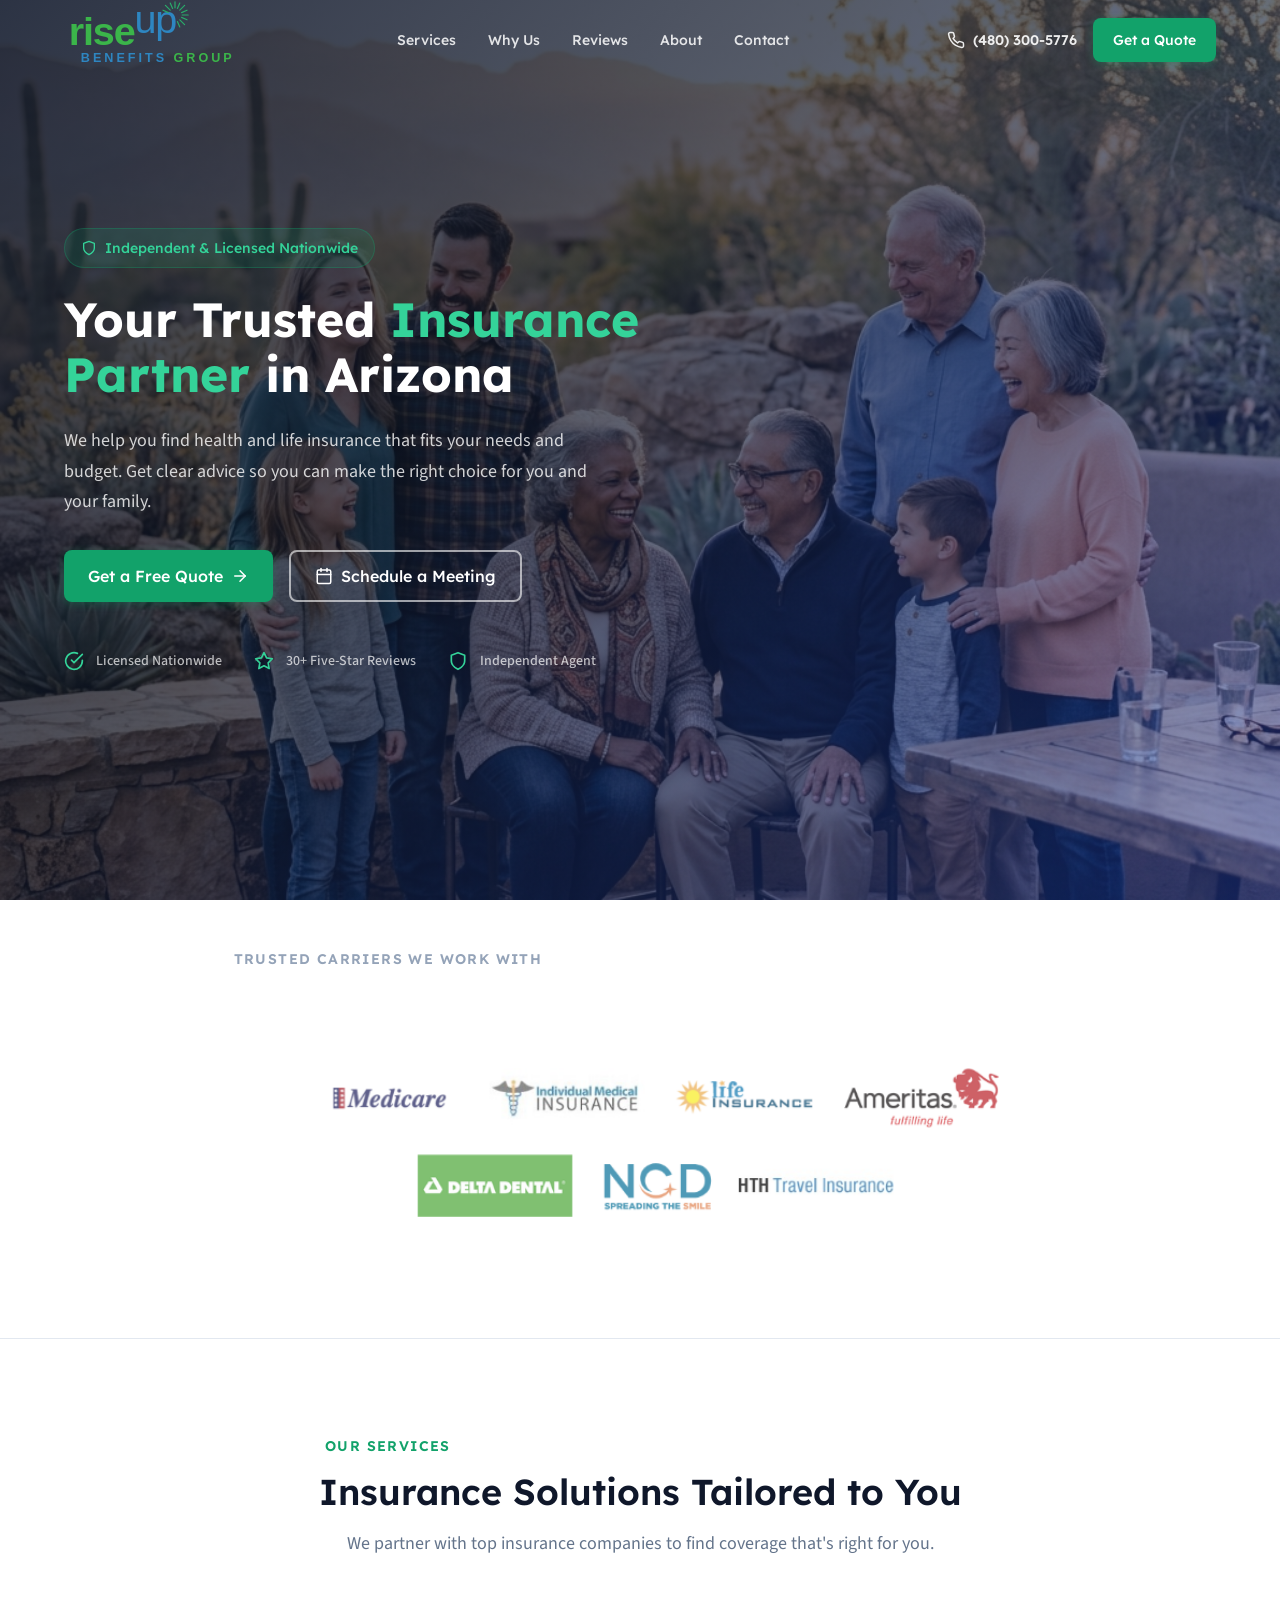
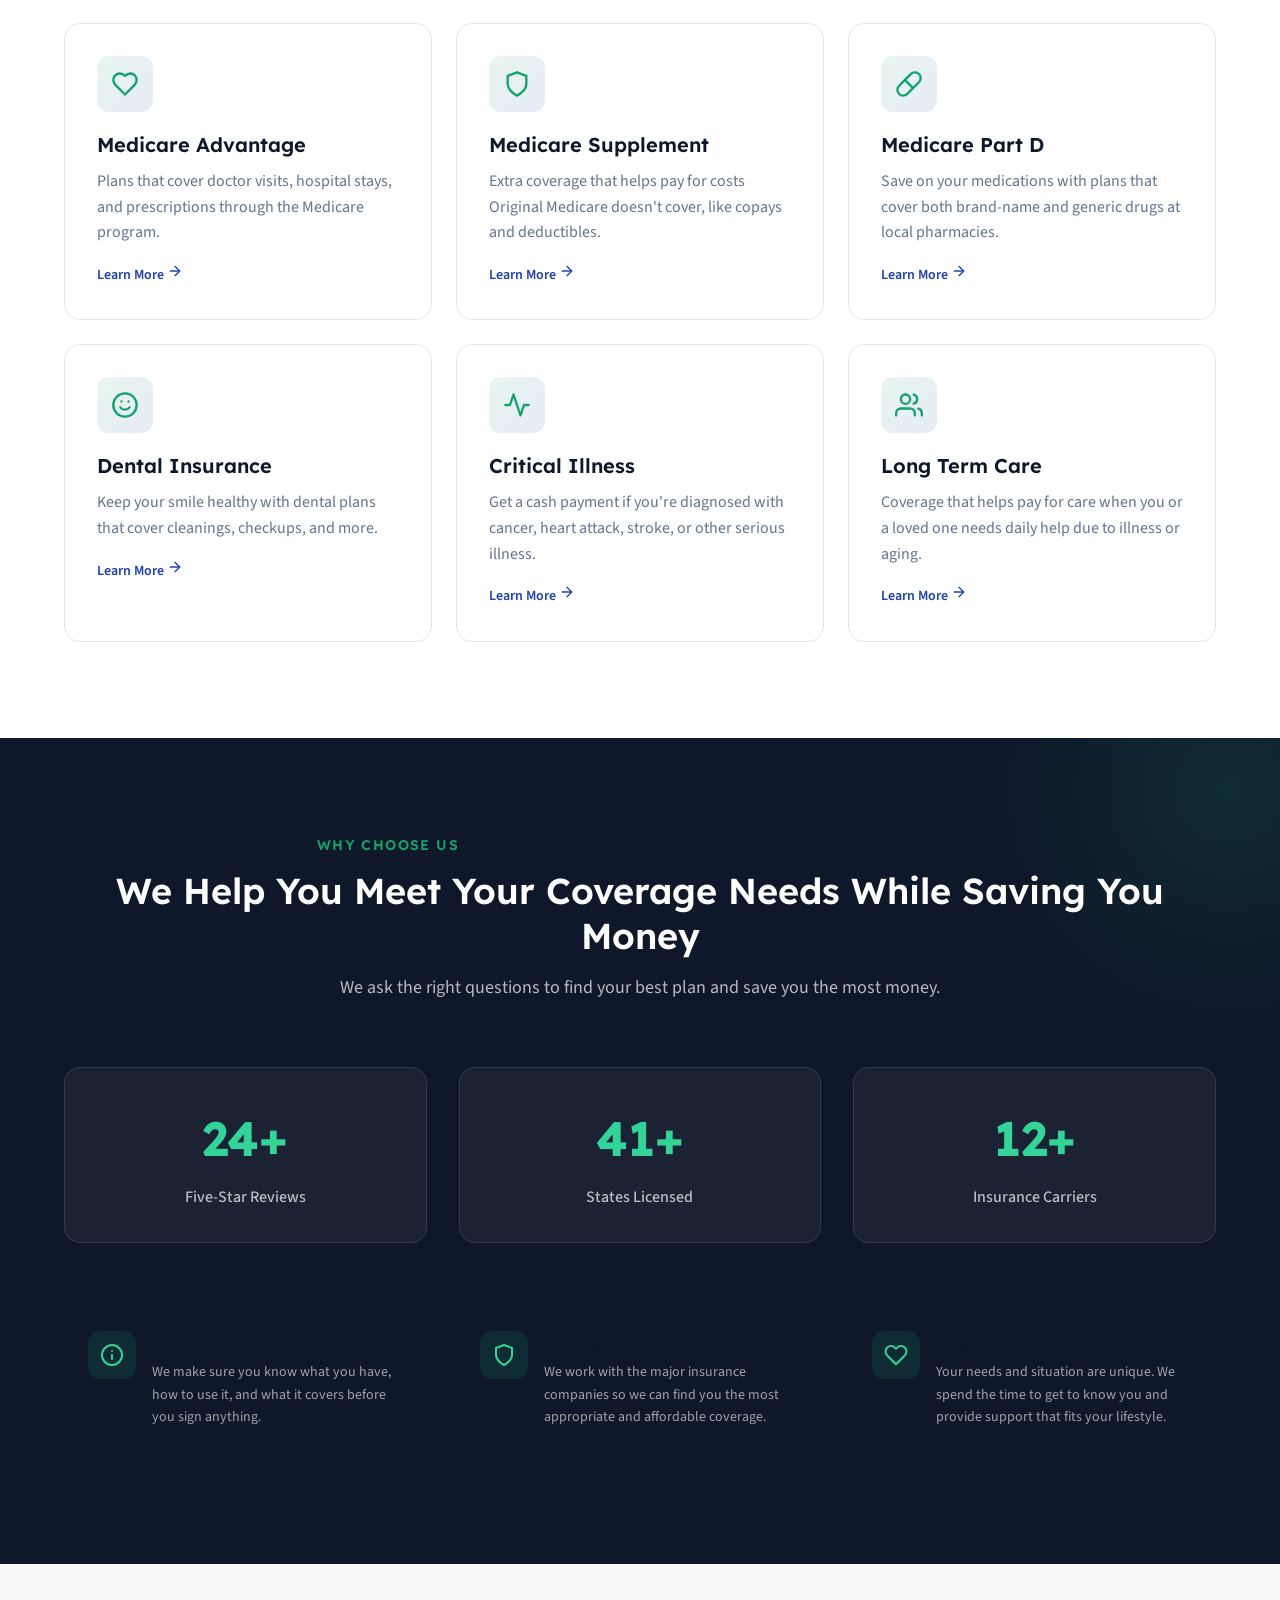
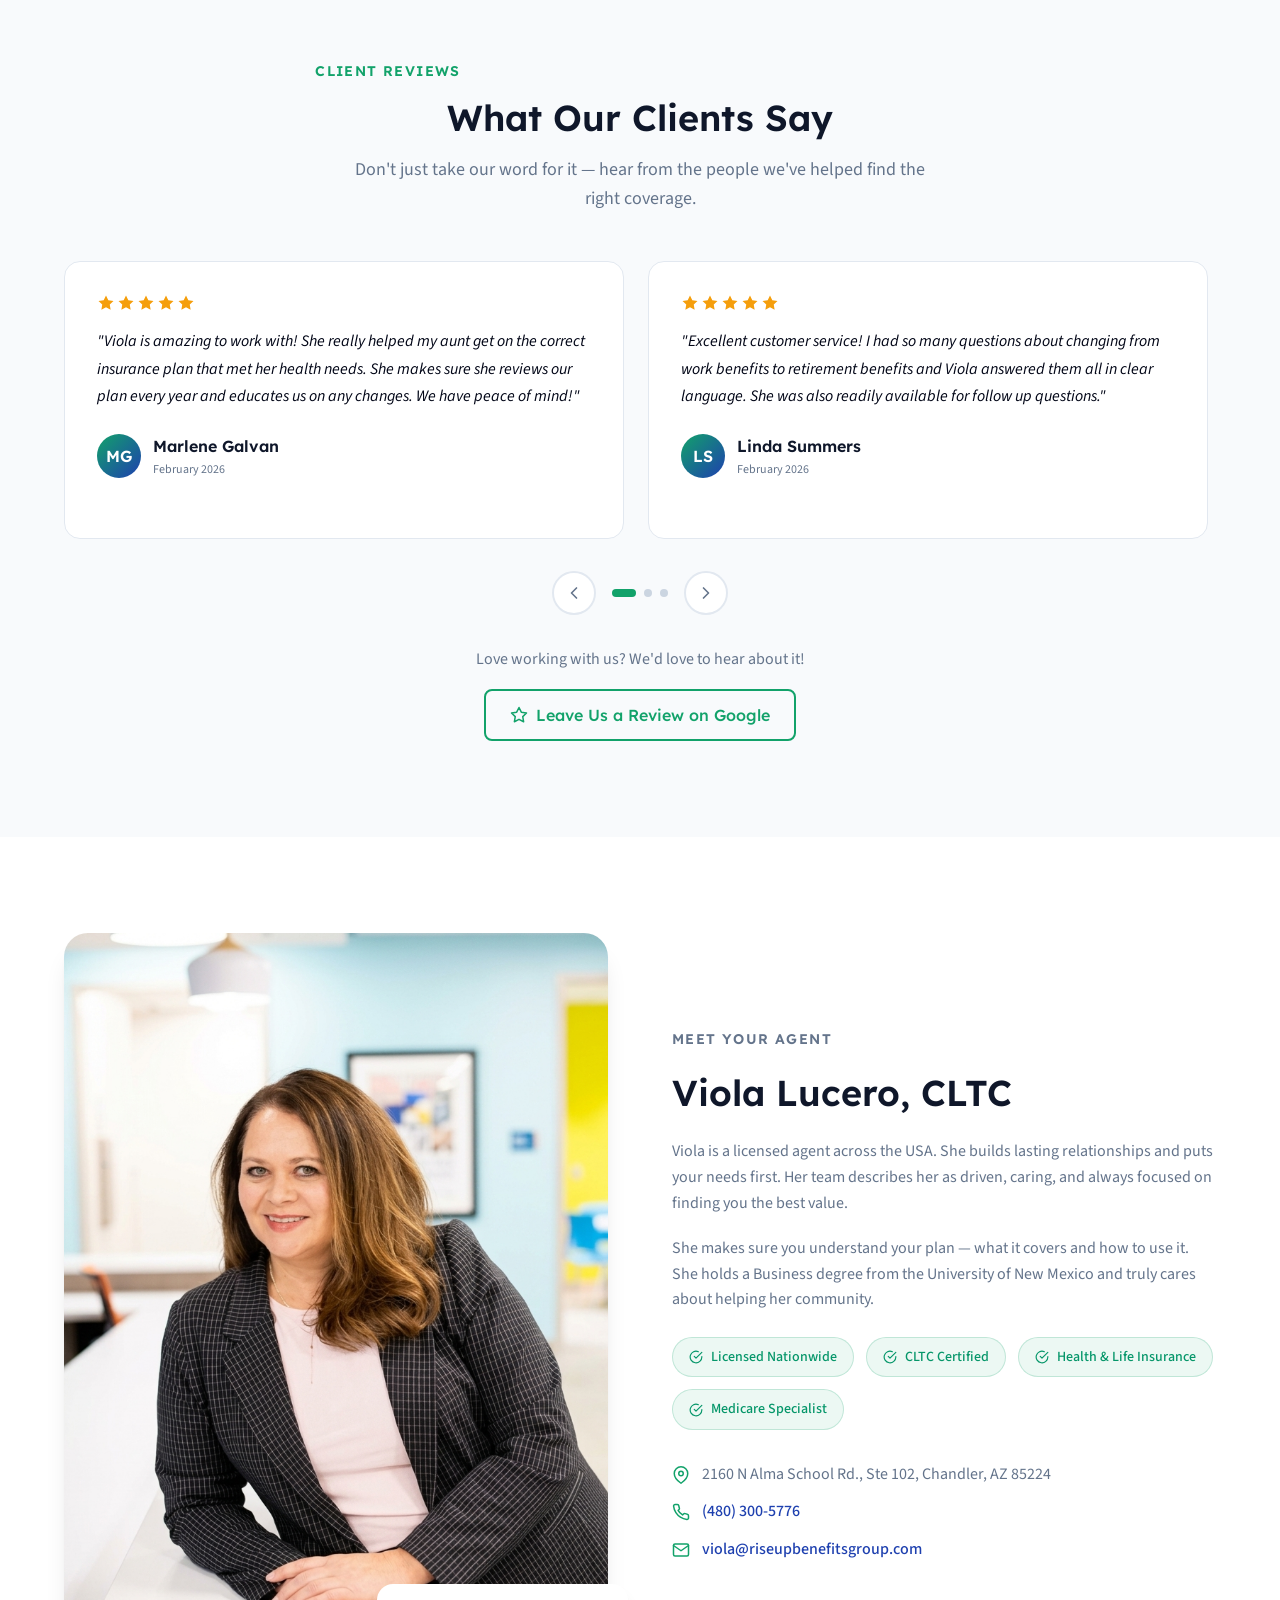
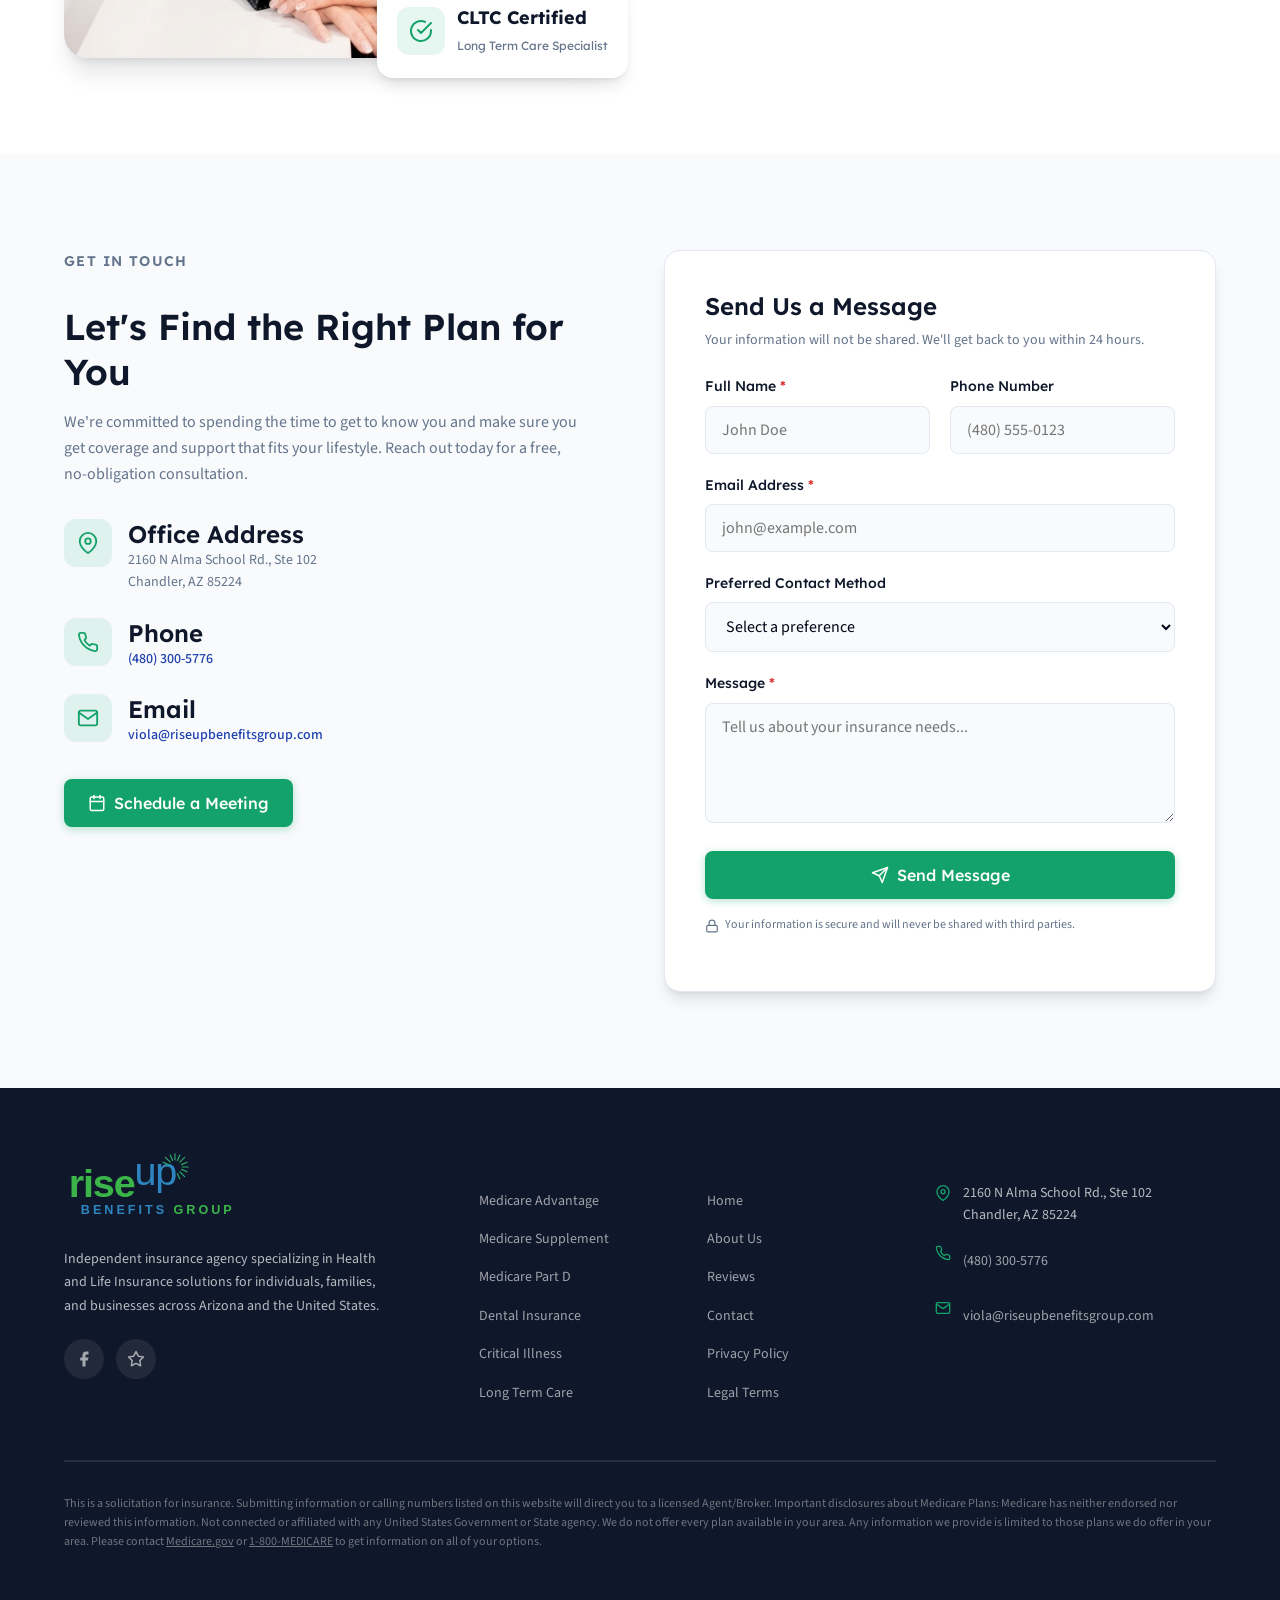
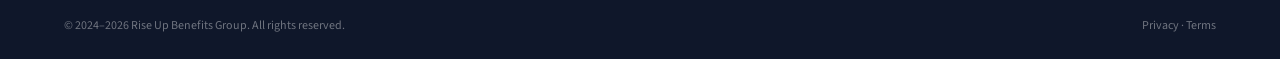
<file: index.html>
<!DOCTYPE html>
<html lang="en">
<head>
  <meta charset="UTF-8">
  <meta name="viewport" content="width=device-width, initial-scale=1.0">

  <!-- Primary SEO -->
  <title>Rise Up Benefits Group | Medicare Insurance in Chandler, AZ</title>
  <meta name="description" content="Rise Up Benefits Group — independent insurance agency in Chandler, AZ. Medicare Advantage, Supplement, health, life & long-term care insurance. Free quotes.">
  <meta name="keywords" content="Medicare insurance Chandler AZ, Medicare Advantage Arizona, health insurance agent, independent insurance agency, Viola Lucero CLTC, Medicare Supplement, life insurance, long term care insurance, dental insurance Arizona">
  <meta name="author" content="Rise Up Benefits Group">
  <meta name="robots" content="index, follow">
  <link rel="canonical" href="https://www.riseupbenefitsgroup.com/">

  <!-- Open Graph / Social -->
  <meta property="og:type" content="website">
  <meta property="og:title" content="Rise Up Benefits Group | Your Trusted Insurance Partner">
  <meta property="og:description" content="Independent insurance agency specializing in Medicare, health, life, and long-term care insurance for individuals, families, and businesses across Arizona and the United States.">
  <meta property="og:url" content="https://www.riseupbenefitsgroup.com/">
  <meta property="og:site_name" content="Rise Up Benefits Group">
  <meta property="og:locale" content="en_US">

  <!-- Twitter Card -->
  <meta name="twitter:card" content="summary_large_image">
  <meta name="twitter:title" content="Rise Up Benefits Group | Medicare & Health Insurance">
  <meta name="twitter:description" content="Independent insurance agency in Chandler, AZ. Medicare Advantage, Supplement, health, life & long-term care insurance. Licensed nationwide.">

  <!-- Geo Tags (Local SEO) -->
  <meta name="geo.region" content="US-AZ">
  <meta name="geo.placename" content="Chandler, Arizona">
  <meta name="geo.position" content="33.3062;-111.8413">
  <meta name="ICBM" content="33.3062, -111.8413">

  <!-- Favicon -->
  <link rel="icon" type="image/svg+xml" href="data:image/svg+xml,<svg xmlns='http://www.w3.org/2000/svg' viewBox='0 0 100 100'><rect width='100' height='100' rx='20' fill='%2312A26A'/><text y='.9em' x='50%' text-anchor='middle' font-size='60' fill='white' font-family='sans-serif' font-weight='bold'>R</text></svg>">

  <!-- Styles -->
  <link rel="stylesheet" href="style.css">

  <!-- Structured Data: LocalBusiness + InsuranceAgency -->
  <script type="application/ld+json">
  {
    "@context": "https://schema.org",
    "@type": "InsuranceAgency",
    "name": "Rise Up Benefits Group",
    "description": "Independent insurance agency specializing in Health and Life Insurance solutions for individuals, families, and businesses.",
    "url": "https://www.riseupbenefitsgroup.com",
    "telephone": "+1-480-300-5776",
    "email": "viola@riseupbenefitsgroup.com",
    "address": {
      "@type": "PostalAddress",
      "streetAddress": "2160 N Alma School Rd., Ste 102",
      "addressLocality": "Chandler",
      "addressRegion": "AZ",
      "postalCode": "85224",
      "addressCountry": "US"
    },
    "geo": {
      "@type": "GeoCoordinates",
      "latitude": 33.3062,
      "longitude": -111.8413
    },
    "areaServed": [
      { "@type": "State", "name": "Arizona" },
      { "@type": "Country", "name": "United States" }
    ],
    "founder": {
      "@type": "Person",
      "name": "Viola Lucero",
      "jobTitle": "Licensed Insurance Agent, CLTC",
      "description": "Licensed insurance agent specializing in Medicare, health, and life insurance across the United States."
    },
    "aggregateRating": {
      "@type": "AggregateRating",
      "ratingValue": "5.0",
      "reviewCount": "30",
      "bestRating": "5"
    },
    "sameAs": [
      "https://www.facebook.com/profile.php?id=239222183266248"
    ]
  }
  </script>

  <!-- Structured Data: FAQPage -->
  <script type="application/ld+json">
  {
    "@context": "https://schema.org",
    "@type": "FAQPage",
    "mainEntity": [
      {
        "@type": "Question",
        "name": "What is Medicare Advantage?",
        "acceptedAnswer": {
          "@type": "Answer",
          "text": "Medicare Advantage plans are health care options that are part of the Medicare program. Coverage may include prescription drug coverage as well as hospital, doctor, skilled nursing, and other medical services."
        }
      },
      {
        "@type": "Question",
        "name": "What is Medicare Supplement (Medigap) Insurance?",
        "acceptedAnswer": {
          "@type": "Answer",
          "text": "Medicare Supplement (Medigap) insurance, sold by private companies, can help pay some of the health care costs that Original Medicare doesn't cover, like copayments, coinsurance, and deductibles."
        }
      },
      {
        "@type": "Question",
        "name": "What is Medicare Part D?",
        "acceptedAnswer": {
          "@type": "Answer",
          "text": "Medicare Part D is the federal government's prescription drug program that covers both brand-name and generic prescription drugs at participating pharmacies in your area."
        }
      }
    ]
  }
  </script>

  <!-- Structured Data: BreadcrumbList -->
  <script type="application/ld+json">
  {
    "@context": "https://schema.org",
    "@type": "BreadcrumbList",
    "itemListElement": [
      {
        "@type": "ListItem",
        "position": 1,
        "name": "Home",
        "item": "https://www.riseupbenefitsgroup.com/"
      }
    ]
  }
  </script>
</head>
<body>
  <!-- Skip to Content -->
  <a href="#main-content" class="sr-only" style="position:fixed;top:0;left:0;z-index:9999;background:#12A26A;color:#fff;padding:12px 24px;font-size:1rem;">Skip to main content</a>

  <!-- ========== NAVIGATION ========== -->
  <nav class="navbar" id="navbar" role="navigation" aria-label="Main navigation">
    <div class="container">
      <a href="#" class="nav-logo" aria-label="Rise Up Benefits Group - Home">
        <img src="assets/logo.svg" alt="Rise Up Benefits Group" class="nav-logo-img" width="187" height="80">
      </a>

      <div class="nav-links">
        <a href="#services">Services</a>
        <a href="#why-us">Why Us</a>
        <a href="#testimonials">Reviews</a>
        <a href="#about">About</a>
        <a href="#contact">Contact</a>
      </div>

      <div class="nav-cta">
        <a href="tel:+14803005776" class="nav-phone" aria-label="Call us at 480-300-5776">
          <svg width="18" height="18" viewBox="0 0 24 24" fill="none" stroke="currentColor" stroke-width="2" stroke-linecap="round" stroke-linejoin="round"><path d="M22 16.92v3a2 2 0 0 1-2.18 2 19.79 19.79 0 0 1-8.63-3.07 19.5 19.5 0 0 1-6-6 19.79 19.79 0 0 1-3.07-8.67A2 2 0 0 1 4.11 2h3a2 2 0 0 1 2 1.72 12.84 12.84 0 0 0 .7 2.81 2 2 0 0 1-.45 2.11L8.09 9.91a16 16 0 0 0 6 6l1.27-1.27a2 2 0 0 1 2.11-.45 12.84 12.84 0 0 0 2.81.7A2 2 0 0 1 22 16.92z"></path></svg>
          (480) 300-5776
        </a>
        <a href="https://link.agent-crm.com/widget/group/HJM6zNUDV2wJdwcOkmPD" class="btn btn-primary" target="_blank" rel="noopener" id="nav-cta-btn">Get a Quote</a>
      </div>

      <button class="nav-toggle" id="nav-toggle" aria-label="Open menu" aria-expanded="false" aria-controls="mobile-menu">
        <svg width="24" height="24" viewBox="0 0 24 24" fill="none" stroke="currentColor" stroke-width="2" stroke-linecap="round" stroke-linejoin="round"><line x1="3" y1="12" x2="21" y2="12"></line><line x1="3" y1="6" x2="21" y2="6"></line><line x1="3" y1="18" x2="21" y2="18"></line></svg>
      </button>
    </div>
  </nav>

  <!-- Mobile Menu -->
  <div class="mobile-overlay" id="mobile-overlay"></div>
  <div class="mobile-menu" id="mobile-menu" role="dialog" aria-label="Mobile navigation">
    <button class="mobile-menu-close" id="mobile-menu-close" aria-label="Close menu">
      <svg width="24" height="24" viewBox="0 0 24 24" fill="none" stroke="currentColor" stroke-width="2" stroke-linecap="round" stroke-linejoin="round"><line x1="18" y1="6" x2="6" y2="18"></line><line x1="6" y1="6" x2="18" y2="18"></line></svg>
    </button>
    <a href="#services">Services</a>
    <a href="#why-us">Why Choose Us</a>
    <a href="#testimonials">Reviews</a>
    <a href="#about">About</a>
    <a href="#contact">Contact</a>
    <a href="tel:+14803005776">Call (480) 300-5776</a>
    <a href="https://link.agent-crm.com/widget/group/HJM6zNUDV2wJdwcOkmPD" class="btn btn-primary" target="_blank" rel="noopener">Get a Free Quote</a>
  </div>

  <main id="main-content">
    <!-- ========== HERO ========== -->
    <section class="hero" id="hero" aria-label="Welcome to Rise Up Benefits Group">
      <div class="hero-bg">
        <img src="assets/hero-bg.png" alt="Diverse families and seniors enjoying life together in the Arizona sun, representing the community Rise Up Benefits Group serves" width="1024" height="1024" loading="eager">
      </div>
      <div class="container">
        <div class="hero-content">
          <div class="hero-badge reveal">
            <svg width="16" height="16" viewBox="0 0 24 24" fill="none" stroke="currentColor" stroke-width="2" stroke-linecap="round" stroke-linejoin="round"><path d="M12 22s8-4 8-10V5l-8-3-8 3v7c0 6 8 10 8 10z"></path></svg>
            Independent & Licensed Nationwide
          </div>
          <h1 class="reveal">Your Trusted <span class="highlight">Insurance Partner</span> in Arizona</h1>
          <p class="hero-description reveal">We help you find health and life insurance that fits your needs and budget. Get clear advice so you can make the right choice for you and your family.</p>
          <div class="hero-actions reveal">
            <a href="https://link.agent-crm.com/widget/group/HJM6zNUDV2wJdwcOkmPD" class="btn btn-primary" target="_blank" rel="noopener" id="hero-quote-btn">
              Get a Free Quote
              <svg width="18" height="18" viewBox="0 0 24 24" fill="none" stroke="currentColor" stroke-width="2" stroke-linecap="round" stroke-linejoin="round"><line x1="5" y1="12" x2="19" y2="12"></line><polyline points="12 5 19 12 12 19"></polyline></svg>
            </a>
            <a href="#contact" class="btn btn-secondary" id="hero-contact-btn">
              <svg width="18" height="18" viewBox="0 0 24 24" fill="none" stroke="currentColor" stroke-width="2" stroke-linecap="round" stroke-linejoin="round"><rect x="3" y="4" width="18" height="18" rx="2" ry="2"></rect><line x1="16" y1="2" x2="16" y2="6"></line><line x1="8" y1="2" x2="8" y2="6"></line><line x1="3" y1="10" x2="21" y2="10"></line></svg>
              Schedule a Meeting
            </a>
          </div>
          <div class="hero-trust reveal">
            <div class="trust-item">
              <svg width="20" height="20" viewBox="0 0 24 24" fill="none" stroke="currentColor" stroke-width="2" stroke-linecap="round" stroke-linejoin="round"><path d="M22 11.08V12a10 10 0 1 1-5.93-9.14"></path><polyline points="22 4 12 14.01 9 11.01"></polyline></svg>
              Licensed Nationwide
            </div>
            <div class="trust-item">
              <svg width="20" height="20" viewBox="0 0 24 24" fill="none" stroke="currentColor" stroke-width="2" stroke-linecap="round" stroke-linejoin="round"><polygon points="12 2 15.09 8.26 22 9.27 17 14.14 18.18 21.02 12 17.77 5.82 21.02 7 14.14 2 9.27 8.91 8.26 12 2"></polygon></svg>
              30+ Five-Star Reviews
            </div>
            <div class="trust-item">
              <svg width="20" height="20" viewBox="0 0 24 24" fill="none" stroke="currentColor" stroke-width="2" stroke-linecap="round" stroke-linejoin="round"><path d="M12 22s8-4 8-10V5l-8-3-8 3v7c0 6 8 10 8 10z"></path></svg>
              Independent Agent
            </div>
          </div>
        </div>
      </div>
    </section>

    <!-- ========== CARRIER LOGOS ========== -->
    <section class="carriers" aria-label="Our Insurance Carriers">
      <div class="container">
        <p class="carriers-label reveal">Trusted Carriers We Work With</p>
        <div class="carriers-strip reveal reveal-delay-1">
          <img src="assets/carriers.png" alt="Our insurance carriers: Medicare, Individual Medical Insurance, Life Insurance, Ameritas, Delta Dental, NCD, HTH Travel Insurance" width="1100" height="200" loading="lazy">
        </div>
      </div>
    </section>

    <!-- ========== SERVICES ========== -->
    <section class="services" id="services" aria-label="Our Insurance Services">
      <div class="container">
        <div class="services-header reveal">
          <p class="section-label">Our Services</p>
          <h2 class="section-title">Insurance Solutions Tailored to You</h2>
          <p class="section-subtitle">We partner with top insurance companies to find coverage that's right for you.</p>
        </div>

        <div class="services-grid">
          <!-- Medicare Advantage -->
          <article class="service-card reveal reveal-delay-1" id="service-medicare-advantage">
            <div class="service-icon">
              <svg width="28" height="28" viewBox="0 0 24 24" fill="none" stroke="currentColor" stroke-width="2" stroke-linecap="round" stroke-linejoin="round"><path d="M19 14c1.49-1.46 3-3.21 3-5.5A5.5 5.5 0 0 0 16.5 3c-1.76 0-3 .5-4.5 2-1.5-1.5-2.74-2-4.5-2A5.5 5.5 0 0 0 2 8.5c0 2.3 1.5 4.05 3 5.5l7 7Z"></path></svg>
            </div>
            <h3>Medicare Advantage</h3>
            <p>Plans that cover doctor visits, hospital stays, and prescriptions through the Medicare program.</p>
            <a href="https://www.riseupbenefitsgroup.com/medicare-plans/medicare-advantage-plans" class="btn-ghost" target="_blank" rel="noopener">Learn More <svg width="16" height="16" viewBox="0 0 24 24" fill="none" stroke="currentColor" stroke-width="2" stroke-linecap="round" stroke-linejoin="round"><line x1="5" y1="12" x2="19" y2="12"></line><polyline points="12 5 19 12 12 19"></polyline></svg></a>
          </article>

          <!-- Medicare Supplement -->
          <article class="service-card reveal reveal-delay-2" id="service-medicare-supplement">
            <div class="service-icon">
              <svg width="28" height="28" viewBox="0 0 24 24" fill="none" stroke="currentColor" stroke-width="2" stroke-linecap="round" stroke-linejoin="round"><path d="M12 22s8-4 8-10V5l-8-3-8 3v7c0 6 8 10 8 10z"></path></svg>
            </div>
            <h3>Medicare Supplement</h3>
            <p>Extra coverage that helps pay for costs Original Medicare doesn't cover, like copays and deductibles.</p>
            <a href="https://www.riseupbenefitsgroup.com/medicare-plans/what-is-medicare-supplement-medigap-insurance" class="btn-ghost" target="_blank" rel="noopener">Learn More <svg width="16" height="16" viewBox="0 0 24 24" fill="none" stroke="currentColor" stroke-width="2" stroke-linecap="round" stroke-linejoin="round"><line x1="5" y1="12" x2="19" y2="12"></line><polyline points="12 5 19 12 12 19"></polyline></svg></a>
          </article>

          <!-- Part D -->
          <article class="service-card reveal reveal-delay-3" id="service-part-d">
            <div class="service-icon">
              <svg width="28" height="28" viewBox="0 0 24 24" fill="none" stroke="currentColor" stroke-width="2" stroke-linecap="round" stroke-linejoin="round"><path d="m10.5 20.5 10-10a4.95 4.95 0 1 0-7-7l-10 10a4.95 4.95 0 1 0 7 7Z"></path><path d="m8.5 8.5 7 7"></path></svg>
            </div>
            <h3>Medicare Part D</h3>
            <p>Save on your medications with plans that cover both brand-name and generic drugs at local pharmacies.</p>
            <a href="https://www.riseupbenefitsgroup.com/medicare-plans/part-d-prescription-drug-plans" class="btn-ghost" target="_blank" rel="noopener">Learn More <svg width="16" height="16" viewBox="0 0 24 24" fill="none" stroke="currentColor" stroke-width="2" stroke-linecap="round" stroke-linejoin="round"><line x1="5" y1="12" x2="19" y2="12"></line><polyline points="12 5 19 12 12 19"></polyline></svg></a>
          </article>

          <!-- Dental -->
          <article class="service-card reveal reveal-delay-1" id="service-dental">
            <div class="service-icon">
              <svg width="28" height="28" viewBox="0 0 24 24" fill="none" stroke="currentColor" stroke-width="2" stroke-linecap="round" stroke-linejoin="round"><circle cx="12" cy="12" r="10"></circle><path d="M8 14s1.5 2 4 2 4-2 4-2"></path><line x1="9" y1="9" x2="9.01" y2="9"></line><line x1="15" y1="9" x2="15.01" y2="9"></line></svg>
            </div>
            <h3>Dental Insurance</h3>
            <p>Keep your smile healthy with dental plans that cover cleanings, checkups, and more.</p>
            <a href="https://www.riseupbenefitsgroup.com/additional-coverage/dental-coverage" class="btn-ghost" target="_blank" rel="noopener">Learn More <svg width="16" height="16" viewBox="0 0 24 24" fill="none" stroke="currentColor" stroke-width="2" stroke-linecap="round" stroke-linejoin="round"><line x1="5" y1="12" x2="19" y2="12"></line><polyline points="12 5 19 12 12 19"></polyline></svg></a>
          </article>

          <!-- Critical Illness -->
          <article class="service-card reveal reveal-delay-2" id="service-critical-illness">
            <div class="service-icon">
              <svg width="28" height="28" viewBox="0 0 24 24" fill="none" stroke="currentColor" stroke-width="2" stroke-linecap="round" stroke-linejoin="round"><path d="M22 12h-4l-3 9L9 3l-3 9H2"></path></svg>
            </div>
            <h3>Critical Illness</h3>
            <p>Get a cash payment if you're diagnosed with cancer, heart attack, stroke, or other serious illness.</p>
            <a href="https://www.riseupbenefitsgroup.com/additional-coverage/exploring-critical-illness-insurance" class="btn-ghost" target="_blank" rel="noopener">Learn More <svg width="16" height="16" viewBox="0 0 24 24" fill="none" stroke="currentColor" stroke-width="2" stroke-linecap="round" stroke-linejoin="round"><line x1="5" y1="12" x2="19" y2="12"></line><polyline points="12 5 19 12 12 19"></polyline></svg></a>
          </article>

          <!-- Long Term Care -->
          <article class="service-card reveal reveal-delay-3" id="service-long-term-care">
            <div class="service-icon">
              <svg width="28" height="28" viewBox="0 0 24 24" fill="none" stroke="currentColor" stroke-width="2" stroke-linecap="round" stroke-linejoin="round"><path d="M17 21v-2a4 4 0 0 0-4-4H5a4 4 0 0 0-4 4v2"></path><circle cx="9" cy="7" r="4"></circle><path d="M23 21v-2a4 4 0 0 0-3-3.87"></path><path d="M16 3.13a4 4 0 0 1 0 7.75"></path></svg>
            </div>
            <h3>Long Term Care</h3>
            <p>Coverage that helps pay for care when you or a loved one needs daily help due to illness or aging.</p>
            <a href="https://www.riseupbenefitsgroup.com/long--term-care/what-is-long-term-care-insurance" class="btn-ghost" target="_blank" rel="noopener">Learn More <svg width="16" height="16" viewBox="0 0 24 24" fill="none" stroke="currentColor" stroke-width="2" stroke-linecap="round" stroke-linejoin="round"><line x1="5" y1="12" x2="19" y2="12"></line><polyline points="12 5 19 12 12 19"></polyline></svg></a>
          </article>
        </div>
      </div>
    </section>

    <!-- ========== WHY US ========== -->
    <section class="why-us" id="why-us" aria-label="Why Choose Rise Up Benefits Group">
      <div class="container">
        <div class="why-us-header reveal">
          <p class="section-label">Why Choose Us</p>
          <h2 class="section-title">We Help You Meet Your Coverage Needs While Saving You Money</h2>
          <p class="section-subtitle">We ask the right questions to find your best plan and save you the most money.</p>
        </div>

        <div class="stats-grid">
          <div class="stat-card reveal reveal-delay-1">
            <div class="stat-number" data-count="30" data-suffix="+">0</div>
            <div class="stat-label">Five-Star Reviews</div>
          </div>
          <div class="stat-card reveal reveal-delay-2">
            <div class="stat-number" data-count="50" data-suffix="+">0</div>
            <div class="stat-label">States Licensed</div>
          </div>
          <div class="stat-card reveal reveal-delay-3">
            <div class="stat-number" data-count="15" data-suffix="+">0</div>
            <div class="stat-label">Insurance Carriers</div>
          </div>
        </div>

        <div class="value-props">
          <div class="value-prop reveal reveal-delay-1">
            <div class="value-prop-icon">
              <svg width="24" height="24" viewBox="0 0 24 24" fill="none" stroke="currentColor" stroke-width="2" stroke-linecap="round" stroke-linejoin="round"><circle cx="12" cy="12" r="10"></circle><line x1="12" y1="16" x2="12" y2="12"></line><line x1="12" y1="8" x2="12.01" y2="8"></line></svg>
            </div>
            <div>
              <h3>Education First</h3>
              <p>We make sure you know what you have, how to use it, and what it covers before you sign anything.</p>
            </div>
          </div>
          <div class="value-prop reveal reveal-delay-2">
            <div class="value-prop-icon">
              <svg width="24" height="24" viewBox="0 0 24 24" fill="none" stroke="currentColor" stroke-width="2" stroke-linecap="round" stroke-linejoin="round"><path d="M12 22s8-4 8-10V5l-8-3-8 3v7c0 6 8 10 8 10z"></path></svg>
            </div>
            <div>
              <h3>Independent Agent</h3>
              <p>We work with the major insurance companies so we can find you the most appropriate and affordable coverage.</p>
            </div>
          </div>
          <div class="value-prop reveal reveal-delay-3">
            <div class="value-prop-icon">
              <svg width="24" height="24" viewBox="0 0 24 24" fill="none" stroke="currentColor" stroke-width="2" stroke-linecap="round" stroke-linejoin="round"><path d="M20.84 4.61a5.5 5.5 0 0 0-7.78 0L12 5.67l-1.06-1.06a5.5 5.5 0 0 0-7.78 7.78l1.06 1.06L12 21.23l7.78-7.78 1.06-1.06a5.5 5.5 0 0 0 0-7.78z"></path></svg>
            </div>
            <div>
              <h3>Personal Touch</h3>
              <p>Your needs and situation are unique. We spend the time to get to know you and provide support that fits your lifestyle.</p>
            </div>
          </div>
        </div>
      </div>
    </section>

    <!-- ========== TESTIMONIALS ========== -->
    <section class="testimonials" id="testimonials" aria-label="Client Testimonials">
      <div class="container">
        <div class="testimonials-header reveal">
          <p class="section-label">Client Reviews</p>
          <h2 class="section-title">What Our Clients Say</h2>
          <p class="section-subtitle">Don't just take our word for it — hear from the people we've helped find the right coverage.</p>
        </div>

        <div class="carousel-wrapper reveal" role="region" aria-label="Testimonial carousel" tabindex="0">
          <div class="carousel-track" id="carousel-track">
            <!-- Testimonial 1 -->
            <div class="testimonial-card">
              <div class="testimonial-stars" aria-label="5 out of 5 stars">
                <svg viewBox="0 0 24 24" fill="currentColor"><polygon points="12 2 15.09 8.26 22 9.27 17 14.14 18.18 21.02 12 17.77 5.82 21.02 7 14.14 2 9.27 8.91 8.26 12 2"></polygon></svg>
                <svg viewBox="0 0 24 24" fill="currentColor"><polygon points="12 2 15.09 8.26 22 9.27 17 14.14 18.18 21.02 12 17.77 5.82 21.02 7 14.14 2 9.27 8.91 8.26 12 2"></polygon></svg>
                <svg viewBox="0 0 24 24" fill="currentColor"><polygon points="12 2 15.09 8.26 22 9.27 17 14.14 18.18 21.02 12 17.77 5.82 21.02 7 14.14 2 9.27 8.91 8.26 12 2"></polygon></svg>
                <svg viewBox="0 0 24 24" fill="currentColor"><polygon points="12 2 15.09 8.26 22 9.27 17 14.14 18.18 21.02 12 17.77 5.82 21.02 7 14.14 2 9.27 8.91 8.26 12 2"></polygon></svg>
                <svg viewBox="0 0 24 24" fill="currentColor"><polygon points="12 2 15.09 8.26 22 9.27 17 14.14 18.18 21.02 12 17.77 5.82 21.02 7 14.14 2 9.27 8.91 8.26 12 2"></polygon></svg>
              </div>
              <p class="testimonial-text">"Viola is amazing to work with! She really helped my aunt get on the correct insurance plan that met her health needs. She makes sure she reviews our plan every year and educates us on any changes. We have peace of mind!"</p>
              <div class="testimonial-author">
                <div class="testimonial-avatar">MG</div>
                <div>
                  <div class="testimonial-name">Marlene Galvan</div>
                  <div class="testimonial-date">February 2026</div>
                </div>
              </div>
            </div>

            <!-- Testimonial 2 -->
            <div class="testimonial-card">
              <div class="testimonial-stars" aria-label="5 out of 5 stars">
                <svg viewBox="0 0 24 24" fill="currentColor"><polygon points="12 2 15.09 8.26 22 9.27 17 14.14 18.18 21.02 12 17.77 5.82 21.02 7 14.14 2 9.27 8.91 8.26 12 2"></polygon></svg>
                <svg viewBox="0 0 24 24" fill="currentColor"><polygon points="12 2 15.09 8.26 22 9.27 17 14.14 18.18 21.02 12 17.77 5.82 21.02 7 14.14 2 9.27 8.91 8.26 12 2"></polygon></svg>
                <svg viewBox="0 0 24 24" fill="currentColor"><polygon points="12 2 15.09 8.26 22 9.27 17 14.14 18.18 21.02 12 17.77 5.82 21.02 7 14.14 2 9.27 8.91 8.26 12 2"></polygon></svg>
                <svg viewBox="0 0 24 24" fill="currentColor"><polygon points="12 2 15.09 8.26 22 9.27 17 14.14 18.18 21.02 12 17.77 5.82 21.02 7 14.14 2 9.27 8.91 8.26 12 2"></polygon></svg>
                <svg viewBox="0 0 24 24" fill="currentColor"><polygon points="12 2 15.09 8.26 22 9.27 17 14.14 18.18 21.02 12 17.77 5.82 21.02 7 14.14 2 9.27 8.91 8.26 12 2"></polygon></svg>
              </div>
              <p class="testimonial-text">"Excellent customer service! I had so many questions about changing from work benefits to retirement benefits and Viola answered them all in clear language. She was also readily available for follow up questions."</p>
              <div class="testimonial-author">
                <div class="testimonial-avatar">LS</div>
                <div>
                  <div class="testimonial-name">Linda Summers</div>
                  <div class="testimonial-date">February 2026</div>
                </div>
              </div>
            </div>

            <!-- Testimonial 3 -->
            <div class="testimonial-card">
              <div class="testimonial-stars" aria-label="5 out of 5 stars">
                <svg viewBox="0 0 24 24" fill="currentColor"><polygon points="12 2 15.09 8.26 22 9.27 17 14.14 18.18 21.02 12 17.77 5.82 21.02 7 14.14 2 9.27 8.91 8.26 12 2"></polygon></svg>
                <svg viewBox="0 0 24 24" fill="currentColor"><polygon points="12 2 15.09 8.26 22 9.27 17 14.14 18.18 21.02 12 17.77 5.82 21.02 7 14.14 2 9.27 8.91 8.26 12 2"></polygon></svg>
                <svg viewBox="0 0 24 24" fill="currentColor"><polygon points="12 2 15.09 8.26 22 9.27 17 14.14 18.18 21.02 12 17.77 5.82 21.02 7 14.14 2 9.27 8.91 8.26 12 2"></polygon></svg>
                <svg viewBox="0 0 24 24" fill="currentColor"><polygon points="12 2 15.09 8.26 22 9.27 17 14.14 18.18 21.02 12 17.77 5.82 21.02 7 14.14 2 9.27 8.91 8.26 12 2"></polygon></svg>
                <svg viewBox="0 0 24 24" fill="currentColor"><polygon points="12 2 15.09 8.26 22 9.27 17 14.14 18.18 21.02 12 17.77 5.82 21.02 7 14.14 2 9.27 8.91 8.26 12 2"></polygon></svg>
              </div>
              <p class="testimonial-text">"We have been using Viola for over 3 years. She has saved us so much money by finding out what we need and then finding us the best deal. Viola is like family and she treats us as if we were her family."</p>
              <div class="testimonial-author">
                <div class="testimonial-avatar">DG</div>
                <div>
                  <div class="testimonial-name">David Gothrow</div>
                  <div class="testimonial-date">February 2026</div>
                </div>
              </div>
            </div>

            <!-- Testimonial 4 -->
            <div class="testimonial-card">
              <div class="testimonial-stars" aria-label="5 out of 5 stars">
                <svg viewBox="0 0 24 24" fill="currentColor"><polygon points="12 2 15.09 8.26 22 9.27 17 14.14 18.18 21.02 12 17.77 5.82 21.02 7 14.14 2 9.27 8.91 8.26 12 2"></polygon></svg>
                <svg viewBox="0 0 24 24" fill="currentColor"><polygon points="12 2 15.09 8.26 22 9.27 17 14.14 18.18 21.02 12 17.77 5.82 21.02 7 14.14 2 9.27 8.91 8.26 12 2"></polygon></svg>
                <svg viewBox="0 0 24 24" fill="currentColor"><polygon points="12 2 15.09 8.26 22 9.27 17 14.14 18.18 21.02 12 17.77 5.82 21.02 7 14.14 2 9.27 8.91 8.26 12 2"></polygon></svg>
                <svg viewBox="0 0 24 24" fill="currentColor"><polygon points="12 2 15.09 8.26 22 9.27 17 14.14 18.18 21.02 12 17.77 5.82 21.02 7 14.14 2 9.27 8.91 8.26 12 2"></polygon></svg>
                <svg viewBox="0 0 24 24" fill="currentColor"><polygon points="12 2 15.09 8.26 22 9.27 17 14.14 18.18 21.02 12 17.77 5.82 21.02 7 14.14 2 9.27 8.91 8.26 12 2"></polygon></svg>
              </div>
              <p class="testimonial-text">"Rise Up Benefits Group is absolutely outstanding! Viola and her team are hands down amazing. They take what could be a complicated process and make it simple and easy to understand. I truly appreciate how they explain every option clearly."</p>
              <div class="testimonial-author">
                <div class="testimonial-avatar">JA</div>
                <div>
                  <div class="testimonial-name">Joyce Armijo</div>
                  <div class="testimonial-date">October 2025</div>
                </div>
              </div>
            </div>

            <!-- Testimonial 5 -->
            <div class="testimonial-card">
              <div class="testimonial-stars" aria-label="5 out of 5 stars">
                <svg viewBox="0 0 24 24" fill="currentColor"><polygon points="12 2 15.09 8.26 22 9.27 17 14.14 18.18 21.02 12 17.77 5.82 21.02 7 14.14 2 9.27 8.91 8.26 12 2"></polygon></svg>
                <svg viewBox="0 0 24 24" fill="currentColor"><polygon points="12 2 15.09 8.26 22 9.27 17 14.14 18.18 21.02 12 17.77 5.82 21.02 7 14.14 2 9.27 8.91 8.26 12 2"></polygon></svg>
                <svg viewBox="0 0 24 24" fill="currentColor"><polygon points="12 2 15.09 8.26 22 9.27 17 14.14 18.18 21.02 12 17.77 5.82 21.02 7 14.14 2 9.27 8.91 8.26 12 2"></polygon></svg>
                <svg viewBox="0 0 24 24" fill="currentColor"><polygon points="12 2 15.09 8.26 22 9.27 17 14.14 18.18 21.02 12 17.77 5.82 21.02 7 14.14 2 9.27 8.91 8.26 12 2"></polygon></svg>
                <svg viewBox="0 0 24 24" fill="currentColor"><polygon points="12 2 15.09 8.26 22 9.27 17 14.14 18.18 21.02 12 17.77 5.82 21.02 7 14.14 2 9.27 8.91 8.26 12 2"></polygon></svg>
              </div>
              <p class="testimonial-text">"Viola is so incredible. I'm a husband and father of 2 who never had health insurance because of the high cost. She got me a quote for $0 healthcare. Literally I've paid ZERO dollars. My prescriptions went from $40+ to $9!"</p>
              <div class="testimonial-author">
                <div class="testimonial-avatar">VM</div>
                <div>
                  <div class="testimonial-name">Vince Manuele</div>
                  <div class="testimonial-date">March 2025</div>
                </div>
              </div>
            </div>

            <!-- Testimonial 6 -->
            <div class="testimonial-card">
              <div class="testimonial-stars" aria-label="5 out of 5 stars">
                <svg viewBox="0 0 24 24" fill="currentColor"><polygon points="12 2 15.09 8.26 22 9.27 17 14.14 18.18 21.02 12 17.77 5.82 21.02 7 14.14 2 9.27 8.91 8.26 12 2"></polygon></svg>
                <svg viewBox="0 0 24 24" fill="currentColor"><polygon points="12 2 15.09 8.26 22 9.27 17 14.14 18.18 21.02 12 17.77 5.82 21.02 7 14.14 2 9.27 8.91 8.26 12 2"></polygon></svg>
                <svg viewBox="0 0 24 24" fill="currentColor"><polygon points="12 2 15.09 8.26 22 9.27 17 14.14 18.18 21.02 12 17.77 5.82 21.02 7 14.14 2 9.27 8.91 8.26 12 2"></polygon></svg>
                <svg viewBox="0 0 24 24" fill="currentColor"><polygon points="12 2 15.09 8.26 22 9.27 17 14.14 18.18 21.02 12 17.77 5.82 21.02 7 14.14 2 9.27 8.91 8.26 12 2"></polygon></svg>
                <svg viewBox="0 0 24 24" fill="currentColor"><polygon points="12 2 15.09 8.26 22 9.27 17 14.14 18.18 21.02 12 17.77 5.82 21.02 7 14.14 2 9.27 8.91 8.26 12 2"></polygon></svg>
              </div>
              <p class="testimonial-text">"Getting insurance through Rise Up Benefits Group has been a game changer for my son and I. Viola is so kind and caring and helps you get the best plan for your health needs and budget. I highly recommend this company!"</p>
              <div class="testimonial-author">
                <div class="testimonial-avatar">SC</div>
                <div>
                  <div class="testimonial-name">Shyla Collier</div>
                  <div class="testimonial-date">November 2024</div>
                </div>
              </div>
            </div>
          </div>
        </div>

        <div class="carousel-controls">
          <button class="carousel-btn" id="carousel-prev" aria-label="Previous testimonials">
            <svg viewBox="0 0 24 24" fill="none" stroke="currentColor" stroke-width="2" stroke-linecap="round" stroke-linejoin="round"><polyline points="15 18 9 12 15 6"></polyline></svg>
          </button>
          <div class="carousel-dots" id="carousel-dots" role="tablist" aria-label="Testimonial groups"></div>
          <button class="carousel-btn" id="carousel-next" aria-label="Next testimonials">
            <svg viewBox="0 0 24 24" fill="none" stroke="currentColor" stroke-width="2" stroke-linecap="round" stroke-linejoin="round"><polyline points="9 18 15 12 9 6"></polyline></svg>
          </button>
        </div>

        <div class="review-cta reveal">
          <p>Love working with us? We'd love to hear about it!</p>
          <a href="https://search.google.com/local/writereview?placeid=ChIJ45Vew0cBK4cRmzc_xJXd6N4" class="btn btn-outline" target="_blank" rel="noopener" id="review-cta-btn">
            <svg width="18" height="18" viewBox="0 0 24 24" fill="none" stroke="currentColor" stroke-width="2" stroke-linecap="round" stroke-linejoin="round"><polygon points="12 2 15.09 8.26 22 9.27 17 14.14 18.18 21.02 12 17.77 5.82 21.02 7 14.14 2 9.27 8.91 8.26 12 2"></polygon></svg>
            Leave Us a Review on Google
          </a>
        </div>
      </div>
    </section>

    <!-- ========== ABOUT ========== -->
    <section class="about" id="about" aria-label="About Viola Lucero">
      <div class="container">
        <div class="about-grid">
          <div class="about-image reveal">
            <div class="about-image-wrapper">
              <img src="assets/viola-lucero.png" alt="Viola Lucero, CLTC — Licensed Insurance Agent and founder of Rise Up Benefits Group" width="1024" height="1024" loading="lazy">
            </div>
            <div class="about-badge">
              <div class="about-badge-icon">
                <svg width="24" height="24" viewBox="0 0 24 24" fill="none" stroke="currentColor" stroke-width="2" stroke-linecap="round" stroke-linejoin="round"><path d="M22 11.08V12a10 10 0 1 1-5.93-9.14"></path><polyline points="22 4 12 14.01 9 11.01"></polyline></svg>
              </div>
              <div class="about-badge-text">
                <strong>CLTC Certified</strong>
                <span>Long Term Care Specialist</span>
              </div>
            </div>
          </div>

          <div class="about-content reveal">
            <p class="section-label">Meet Your Agent</p>
            <h2 class="section-title">Viola Lucero, CLTC</h2>
            <p>Viola is a licensed agent across the USA. She builds lasting relationships and puts your needs first. Her team describes her as driven, caring, and always focused on finding you the best value.</p>
            <p>She makes sure you understand your plan — what it covers and how to use it. She holds a Business degree from the University of New Mexico and truly cares about helping her community.</p>

            <div class="about-credentials">
              <span class="credential-tag">
                <svg width="14" height="14" viewBox="0 0 24 24" fill="none" stroke="currentColor" stroke-width="2" stroke-linecap="round" stroke-linejoin="round"><path d="M22 11.08V12a10 10 0 1 1-5.93-9.14"></path><polyline points="22 4 12 14.01 9 11.01"></polyline></svg>
                Licensed Nationwide
              </span>
              <span class="credential-tag">
                <svg width="14" height="14" viewBox="0 0 24 24" fill="none" stroke="currentColor" stroke-width="2" stroke-linecap="round" stroke-linejoin="round"><path d="M22 11.08V12a10 10 0 1 1-5.93-9.14"></path><polyline points="22 4 12 14.01 9 11.01"></polyline></svg>
                CLTC Certified
              </span>
              <span class="credential-tag">
                <svg width="14" height="14" viewBox="0 0 24 24" fill="none" stroke="currentColor" stroke-width="2" stroke-linecap="round" stroke-linejoin="round"><path d="M22 11.08V12a10 10 0 1 1-5.93-9.14"></path><polyline points="22 4 12 14.01 9 11.01"></polyline></svg>
                Health & Life Insurance
              </span>
              <span class="credential-tag">
                <svg width="14" height="14" viewBox="0 0 24 24" fill="none" stroke="currentColor" stroke-width="2" stroke-linecap="round" stroke-linejoin="round"><path d="M22 11.08V12a10 10 0 1 1-5.93-9.14"></path><polyline points="22 4 12 14.01 9 11.01"></polyline></svg>
                Medicare Specialist
              </span>
            </div>

            <div class="about-contact-info">
              <div class="about-contact-item">
                <svg width="18" height="18" viewBox="0 0 24 24" fill="none" stroke="currentColor" stroke-width="2" stroke-linecap="round" stroke-linejoin="round"><path d="M21 10c0 7-9 13-9 13s-9-6-9-13a9 9 0 0 1 18 0z"></path><circle cx="12" cy="10" r="3"></circle></svg>
                2160 N Alma School Rd., Ste 102, Chandler, AZ 85224
              </div>
              <div class="about-contact-item">
                <svg width="18" height="18" viewBox="0 0 24 24" fill="none" stroke="currentColor" stroke-width="2" stroke-linecap="round" stroke-linejoin="round"><path d="M22 16.92v3a2 2 0 0 1-2.18 2 19.79 19.79 0 0 1-8.63-3.07 19.5 19.5 0 0 1-6-6 19.79 19.79 0 0 1-3.07-8.67A2 2 0 0 1 4.11 2h3a2 2 0 0 1 2 1.72 12.84 12.84 0 0 0 .7 2.81 2 2 0 0 1-.45 2.11L8.09 9.91a16 16 0 0 0 6 6l1.27-1.27a2 2 0 0 1 2.11-.45 12.84 12.84 0 0 0 2.81.7A2 2 0 0 1 22 16.92z"></path></svg>
                <a href="tel:+14803005776">(480) 300-5776</a>
              </div>
              <div class="about-contact-item">
                <svg width="18" height="18" viewBox="0 0 24 24" fill="none" stroke="currentColor" stroke-width="2" stroke-linecap="round" stroke-linejoin="round"><path d="M4 4h16c1.1 0 2 .9 2 2v12c0 1.1-.9 2-2 2H4c-1.1 0-2-.9-2-2V6c0-1.1.9-2 2-2z"></path><polyline points="22,6 12,13 2,6"></polyline></svg>
                <a href="mailto:viola@riseupbenefitsgroup.com">viola@riseupbenefitsgroup.com</a>
              </div>
            </div>
          </div>
        </div>
      </div>
    </section>

    <!-- ========== CONTACT ========== -->
    <section class="contact" id="contact" aria-label="Contact Us">
      <div class="container">
        <div class="contact-grid">
          <div class="contact-info reveal">
            <p class="section-label">Get in Touch</p>
            <h2 class="section-title">Let's Find the Right Plan for You</h2>
            <p>We're committed to spending the time to get to know you and make sure you get coverage and support that fits your lifestyle. Reach out today for a free, no-obligation consultation.</p>

            <div class="contact-details">
              <div class="contact-detail">
                <div class="contact-detail-icon">
                  <svg width="22" height="22" viewBox="0 0 24 24" fill="none" stroke="currentColor" stroke-width="2" stroke-linecap="round" stroke-linejoin="round"><path d="M21 10c0 7-9 13-9 13s-9-6-9-13a9 9 0 0 1 18 0z"></path><circle cx="12" cy="10" r="3"></circle></svg>
                </div>
                <div>
                  <h3>Office Address</h3>
                  <p>2160 N Alma School Rd., Ste 102<br>Chandler, AZ 85224</p>
                </div>
              </div>
              <div class="contact-detail">
                <div class="contact-detail-icon">
                  <svg width="22" height="22" viewBox="0 0 24 24" fill="none" stroke="currentColor" stroke-width="2" stroke-linecap="round" stroke-linejoin="round"><path d="M22 16.92v3a2 2 0 0 1-2.18 2 19.79 19.79 0 0 1-8.63-3.07 19.5 19.5 0 0 1-6-6 19.79 19.79 0 0 1-3.07-8.67A2 2 0 0 1 4.11 2h3a2 2 0 0 1 2 1.72 12.84 12.84 0 0 0 .7 2.81 2 2 0 0 1-.45 2.11L8.09 9.91a16 16 0 0 0 6 6l1.27-1.27a2 2 0 0 1 2.11-.45 12.84 12.84 0 0 0 2.81.7A2 2 0 0 1 22 16.92z"></path></svg>
                </div>
                <div>
                  <h3>Phone</h3>
                  <p><a href="tel:+14803005776">(480) 300-5776</a></p>
                </div>
              </div>
              <div class="contact-detail">
                <div class="contact-detail-icon">
                  <svg width="22" height="22" viewBox="0 0 24 24" fill="none" stroke="currentColor" stroke-width="2" stroke-linecap="round" stroke-linejoin="round"><path d="M4 4h16c1.1 0 2 .9 2 2v12c0 1.1-.9 2-2 2H4c-1.1 0-2-.9-2-2V6c0-1.1.9-2 2-2z"></path><polyline points="22,6 12,13 2,6"></polyline></svg>
                </div>
                <div>
                  <h3>Email</h3>
                  <p><a href="mailto:viola@riseupbenefitsgroup.com">viola@riseupbenefitsgroup.com</a></p>
                </div>
              </div>
            </div>

            <a href="https://link.agent-crm.com/widget/group/HJM6zNUDV2wJdwcOkmPD" class="btn btn-primary" target="_blank" rel="noopener" id="contact-schedule-btn">
              <svg width="18" height="18" viewBox="0 0 24 24" fill="none" stroke="currentColor" stroke-width="2" stroke-linecap="round" stroke-linejoin="round"><rect x="3" y="4" width="18" height="18" rx="2" ry="2"></rect><line x1="16" y1="2" x2="16" y2="6"></line><line x1="8" y1="2" x2="8" y2="6"></line><line x1="3" y1="10" x2="21" y2="10"></line></svg>
              Schedule a Meeting
            </a>
          </div>

          <div class="contact-form-wrapper reveal">
            <h3>Send Us a Message</h3>
            <p>Your information will not be shared. We'll get back to you within 24 hours.</p>

            <form id="contact-form" novalidate>
              <div class="form-row">
                <div class="form-group">
                  <label for="contact-name">Full Name <span class="required">*</span></label>
                  <input type="text" id="contact-name" name="name" required autocomplete="name" placeholder="John Doe">
                </div>
                <div class="form-group">
                  <label for="contact-phone">Phone Number</label>
                  <input type="tel" id="contact-phone" name="phone" autocomplete="tel" placeholder="(480) 555-0123">
                </div>
              </div>
              <div class="form-group">
                <label for="contact-email">Email Address <span class="required">*</span></label>
                <input type="email" id="contact-email" name="email" required autocomplete="email" placeholder="john@example.com">
              </div>
              <div class="form-group">
                <label for="contact-method">Preferred Contact Method</label>
                <select id="contact-method" name="contact_method">
                  <option value="">Select a preference</option>
                  <option value="phone">Phone Call</option>
                  <option value="email">Email</option>
                  <option value="text">Text Message</option>
                </select>
              </div>
              <div class="form-group">
                <label for="contact-message">Message <span class="required">*</span></label>
                <textarea id="contact-message" name="message" required placeholder="Tell us about your insurance needs..."></textarea>
              </div>
              <button type="submit" class="btn btn-primary" style="width: 100%;" id="contact-submit-btn">
                <svg width="18" height="18" viewBox="0 0 24 24" fill="none" stroke="currentColor" stroke-width="2" stroke-linecap="round" stroke-linejoin="round"><line x1="22" y1="2" x2="11" y2="13"></line><polygon points="22 2 15 22 11 13 2 9 22 2"></polygon></svg>
                Send Message
              </button>
              <p class="form-privacy">
                <svg width="14" height="14" viewBox="0 0 24 24" fill="none" stroke="currentColor" stroke-width="2" stroke-linecap="round" stroke-linejoin="round"><rect x="3" y="11" width="18" height="11" rx="2" ry="2"></rect><path d="M7 11V7a5 5 0 0 1 10 0v4"></path></svg>
                Your information is secure and will never be shared with third parties.
              </p>
            </form>
          </div>
        </div>
      </div>
    </section>
  </main>

  <!-- ========== FOOTER ========== -->
  <footer class="footer" role="contentinfo">
    <div class="container">
      <div class="footer-grid">
        <div class="footer-brand">
          <a href="#" class="nav-logo" aria-label="Rise Up Benefits Group - Home">
            <img src="assets/logo.svg" alt="Rise Up Benefits Group" class="nav-logo-img" width="187" height="80">
          </a>
          <p>Independent insurance agency specializing in Health and Life Insurance solutions for individuals, families, and businesses across Arizona and the United States.</p>
          <div class="footer-social">
            <a href="https://www.facebook.com/profile.php?id=239222183266248" target="_blank" rel="noopener" aria-label="Follow us on Facebook">
              <svg width="18" height="18" viewBox="0 0 24 24" fill="currentColor"><path d="M18 2h-3a5 5 0 0 0-5 5v3H7v4h3v8h4v-8h3l1-4h-4V7a1 1 0 0 1 1-1h3z"></path></svg>
            </a>
            <a href="https://search.google.com/local/writereview?placeid=ChIJ45Vew0cBK4cRmzc_xJXd6N4" target="_blank" rel="noopener" aria-label="Review us on Google">
              <svg width="18" height="18" viewBox="0 0 24 24" fill="none" stroke="currentColor" stroke-width="2" stroke-linecap="round" stroke-linejoin="round"><polygon points="12 2 15.09 8.26 22 9.27 17 14.14 18.18 21.02 12 17.77 5.82 21.02 7 14.14 2 9.27 8.91 8.26 12 2"></polygon></svg>
            </a>
          </div>
        </div>

        <div class="footer-column">
          <h3>Services</h3>
          <a href="#services">Medicare Advantage</a>
          <a href="#services">Medicare Supplement</a>
          <a href="#services">Medicare Part D</a>
          <a href="#services">Dental Insurance</a>
          <a href="#services">Critical Illness</a>
          <a href="#services">Long Term Care</a>
        </div>

        <div class="footer-column">
          <h3>Quick Links</h3>
          <a href="#hero">Home</a>
          <a href="#about">About Us</a>
          <a href="#testimonials">Reviews</a>
          <a href="#contact">Contact</a>
          <a href="https://www.riseupbenefitsgroup.com/home/our-privacy-policy" target="_blank" rel="noopener">Privacy Policy</a>
          <a href="https://www.riseupbenefitsgroup.com/home/legal-terms-and-conditions" target="_blank" rel="noopener">Legal Terms</a>
        </div>

        <div class="footer-column">
          <h3>Contact</h3>
          <div class="footer-contact-item">
            <svg width="16" height="16" viewBox="0 0 24 24" fill="none" stroke="currentColor" stroke-width="2" stroke-linecap="round" stroke-linejoin="round"><path d="M21 10c0 7-9 13-9 13s-9-6-9-13a9 9 0 0 1 18 0z"></path><circle cx="12" cy="10" r="3"></circle></svg>
            <span>2160 N Alma School Rd., Ste 102<br>Chandler, AZ 85224</span>
          </div>
          <div class="footer-contact-item">
            <svg width="16" height="16" viewBox="0 0 24 24" fill="none" stroke="currentColor" stroke-width="2" stroke-linecap="round" stroke-linejoin="round"><path d="M22 16.92v3a2 2 0 0 1-2.18 2 19.79 19.79 0 0 1-8.63-3.07 19.5 19.5 0 0 1-6-6 19.79 19.79 0 0 1-3.07-8.67A2 2 0 0 1 4.11 2h3a2 2 0 0 1 2 1.72 12.84 12.84 0 0 0 .7 2.81 2 2 0 0 1-.45 2.11L8.09 9.91a16 16 0 0 0 6 6l1.27-1.27a2 2 0 0 1 2.11-.45 12.84 12.84 0 0 0 2.81.7A2 2 0 0 1 22 16.92z"></path></svg>
            <a href="tel:+14803005776">(480) 300-5776</a>
          </div>
          <div class="footer-contact-item">
            <svg width="16" height="16" viewBox="0 0 24 24" fill="none" stroke="currentColor" stroke-width="2" stroke-linecap="round" stroke-linejoin="round"><path d="M4 4h16c1.1 0 2 .9 2 2v12c0 1.1-.9 2-2 2H4c-1.1 0-2-.9-2-2V6c0-1.1.9-2 2-2z"></path><polyline points="22,6 12,13 2,6"></polyline></svg>
            <a href="mailto:viola@riseupbenefitsgroup.com">viola@riseupbenefitsgroup.com</a>
          </div>
        </div>
      </div>

      <div class="footer-disclaimer">
        <p class="disclaimer-text">This is a solicitation for insurance. Submitting information or calling numbers listed on this website will direct you to a licensed Agent/Broker. Important disclosures about Medicare Plans: Medicare has neither endorsed nor reviewed this information. Not connected or affiliated with any United States Government or State agency. We do not offer every plan available in your area. Any information we provide is limited to those plans we do offer in your area. Please contact <a href="https://www.medicare.gov" target="_blank" rel="noopener" style="text-decoration: underline;">Medicare.gov</a> or <a href="tel:+18006334227" style="text-decoration: underline;">1-800-MEDICARE</a> to get information on all of your options.</p>
      </div>

      <div class="footer-bottom">
        <span>&copy; 2024–2026 Rise Up Benefits Group. All rights reserved.</span>
        <span>
          <a href="https://www.riseupbenefitsgroup.com/home/our-privacy-policy" target="_blank" rel="noopener">Privacy</a> &middot;
          <a href="https://www.riseupbenefitsgroup.com/home/legal-terms-and-conditions" target="_blank" rel="noopener">Terms</a>
        </span>
      </div>
    </div>
  </footer>

  <!-- Floating CTA (Mobile) -->
  <a href="https://link.agent-crm.com/widget/group/HJM6zNUDV2wJdwcOkmPD" class="floating-cta" id="floating-cta" target="_blank" rel="noopener" aria-label="Get a free insurance quote">
    <svg width="18" height="18" viewBox="0 0 24 24" fill="none" stroke="currentColor" stroke-width="2" stroke-linecap="round" stroke-linejoin="round"><path d="M12 22s8-4 8-10V5l-8-3-8 3v7c0 6 8 10 8 10z"></path></svg>
    Get a Free Quote
  </a>

  <script src="script.js"></script>
</body>
</html>
</file>
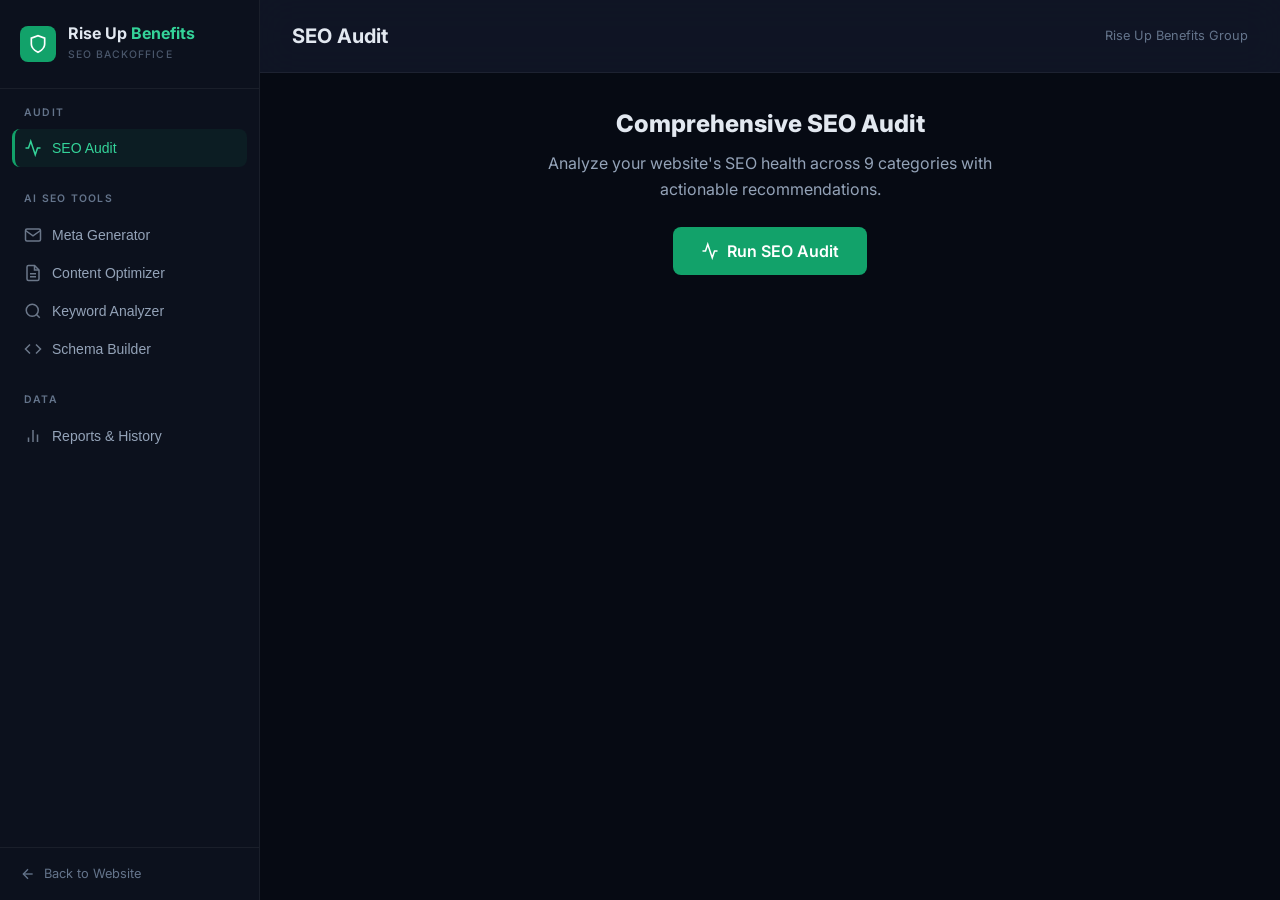
<file: backoffice.html>
<!DOCTYPE html>
<html lang="en">
<head>
  <meta charset="UTF-8">
  <meta name="viewport" content="width=device-width, initial-scale=1.0">
  <title>SEO Backoffice | Rise Up Benefits Group</title>
  <meta name="robots" content="noindex, nofollow">
  <link rel="stylesheet" href="backoffice.css">
  <link rel="icon" type="image/svg+xml" href="data:image/svg+xml,<svg xmlns='http://www.w3.org/2000/svg' viewBox='0 0 100 100'><rect width='100' height='100' rx='20' fill='%2312A26A'/><text y='.9em' x='50%' text-anchor='middle' font-size='60' fill='white' font-family='sans-serif' font-weight='bold'>R</text></svg>">
</head>
<body>
  <div class="bo-layout">
    <!-- ===== SIDEBAR ===== -->
    <aside class="bo-sidebar" id="sidebar">
      <div class="bo-sidebar-header">
        <a href="index.html" class="bo-sidebar-logo">
          <div class="bo-sidebar-logo-icon">
            <svg width="20" height="20" viewBox="0 0 24 24" fill="none" stroke="currentColor" stroke-width="2"><path d="M12 22s8-4 8-10V5l-8-3-8 3v7c0 6 8 10 8 10z"></path></svg>
          </div>
          <div>
            <div class="bo-sidebar-logo-text">Rise Up <span>Benefits</span></div>
            <span class="bo-sidebar-label">SEO Backoffice</span>
          </div>
        </a>
      </div>

      <nav class="bo-sidebar-nav">
        <div class="bo-nav-section">
          <div class="bo-nav-section-title">Audit</div>
          <button class="bo-nav-link active" data-panel="panel-audit">
            <svg viewBox="0 0 24 24" fill="none" stroke="currentColor" stroke-width="2"><path d="M22 12h-4l-3 9L9 3l-3 9H2"></path></svg>
            SEO Audit
          </button>
        </div>

        <div class="bo-nav-section">
          <div class="bo-nav-section-title">AI SEO Tools</div>
          <button class="bo-nav-link" data-panel="panel-meta">
            <svg viewBox="0 0 24 24" fill="none" stroke="currentColor" stroke-width="2"><path d="M4 4h16c1.1 0 2 .9 2 2v12c0 1.1-.9 2-2 2H4c-1.1 0-2-.9-2-2V6c0-1.1.9-2 2-2z"></path><polyline points="22,6 12,13 2,6"></polyline></svg>
            Meta Generator
          </button>
          <button class="bo-nav-link" data-panel="panel-optimizer">
            <svg viewBox="0 0 24 24" fill="none" stroke="currentColor" stroke-width="2"><path d="M14 2H6a2 2 0 0 0-2 2v16a2 2 0 0 0 2 2h12a2 2 0 0 0 2-2V8z"></path><polyline points="14 2 14 8 20 8"></polyline><line x1="16" y1="13" x2="8" y2="13"></line><line x1="16" y1="17" x2="8" y2="17"></line></svg>
            Content Optimizer
          </button>
          <button class="bo-nav-link" data-panel="panel-keywords">
            <svg viewBox="0 0 24 24" fill="none" stroke="currentColor" stroke-width="2"><circle cx="11" cy="11" r="8"></circle><line x1="21" y1="21" x2="16.65" y2="16.65"></line></svg>
            Keyword Analyzer
          </button>
          <button class="bo-nav-link" data-panel="panel-schema">
            <svg viewBox="0 0 24 24" fill="none" stroke="currentColor" stroke-width="2"><polyline points="16 18 22 12 16 6"></polyline><polyline points="8 6 2 12 8 18"></polyline></svg>
            Schema Builder
          </button>
        </div>

        <div class="bo-nav-section">
          <div class="bo-nav-section-title">Data</div>
          <button class="bo-nav-link" data-panel="panel-reports">
            <svg viewBox="0 0 24 24" fill="none" stroke="currentColor" stroke-width="2"><path d="M18 20V10M12 20V4M6 20v-6"></path></svg>
            Reports & History
          </button>
        </div>
      </nav>

      <div class="bo-sidebar-footer">
        <a href="index.html" class="bo-back-link">
          <svg width="16" height="16" viewBox="0 0 24 24" fill="none" stroke="currentColor" stroke-width="2"><line x1="19" y1="12" x2="5" y2="12"></line><polyline points="12 19 5 12 12 5"></polyline></svg>
          Back to Website
        </a>
      </div>
    </aside>

    <!-- ===== MAIN CONTENT ===== -->
    <div class="bo-main">
      <header class="bo-topbar">
        <h1 class="bo-topbar-title" id="topbar-title">SEO Audit</h1>
        <div class="bo-topbar-actions">
          <span style="font-size:0.8rem;color:var(--bo-text-dim);">Rise Up Benefits Group</span>
        </div>
      </header>

      <div class="bo-content">

        <!-- ===== AUDIT PANEL ===== -->
        <div class="bo-panel active" id="panel-audit">
          <div style="text-align:center;margin-bottom:32px;">
            <h2 style="font-size:1.5rem;font-weight:800;margin-bottom:8px;">Comprehensive SEO Audit</h2>
            <p style="color:var(--bo-text-muted);max-width:500px;margin:0 auto 24px;">Analyze your website's SEO health across 9 categories with actionable recommendations.</p>
            <button class="bo-btn bo-btn-primary bo-btn-lg" id="run-audit-btn">
              <svg width="18" height="18" viewBox="0 0 24 24" fill="none" stroke="currentColor" stroke-width="2"><path d="M22 12h-4l-3 9L9 3l-3 9H2"></path></svg>
              Run SEO Audit
            </button>
          </div>

          <div id="audit-results" style="display:none;">
            <div class="score-gauge-container">
              <div class="score-gauge" id="score-gauge">
                <div class="score-gauge-inner">
                  <div class="score-gauge-number" id="score-number">0</div>
                  <div class="score-gauge-label">SEO Score</div>
                </div>
              </div>
            </div>

            <div class="stats-row" id="audit-stats"></div>

            <div class="bo-card" style="margin-bottom:24px;">
              <div class="bo-card-header">
                <div class="bo-card-title">
                  <svg viewBox="0 0 24 24" fill="none" stroke="currentColor" stroke-width="2"><path d="M9 11l3 3L22 4"></path><path d="M21 12v7a2 2 0 01-2 2H5a2 2 0 01-2-2V5a2 2 0 012-2h11"></path></svg>
                  Category Scores
                </div>
              </div>
              <div class="category-grid" id="category-grid"></div>
            </div>

            <div class="bo-card">
              <div class="bo-card-header">
                <div class="bo-card-title">
                  <svg viewBox="0 0 24 24" fill="none" stroke="currentColor" stroke-width="2"><circle cx="12" cy="12" r="10"></circle><line x1="12" y1="8" x2="12" y2="12"></line><line x1="12" y1="16" x2="12.01" y2="16"></line></svg>
                  Issues Found
                </div>
              </div>
              <table class="issues-table">
                <thead>
                  <tr>
                    <th>Severity</th>
                    <th>Category</th>
                    <th>Issue</th>
                    <th>Recommended Fix</th>
                  </tr>
                </thead>
                <tbody id="issues-tbody"></tbody>
              </table>
            </div>

            <!-- Auto-Fix Section -->
            <div class="bo-card autofix-card" id="autofix-section" style="display:none;margin-top:24px;">
              <div class="bo-card-header">
                <div class="bo-card-title">
                  <svg viewBox="0 0 24 24" fill="none" stroke="currentColor" stroke-width="2"><path d="M14.7 6.3a1 1 0 0 0 0 1.4l1.6 1.6a1 1 0 0 0 1.4 0l3.77-3.77a6 6 0 0 1-7.94 7.94l-6.91 6.91a2.12 2.12 0 0 1-3-3l6.91-6.91a6 6 0 0 1 7.94-7.94l-3.76 3.76z"></path></svg>
                  AI Auto-Fix
                </div>
                <button class="bo-btn bo-btn-primary" id="autofix-btn">
                  <svg width="16" height="16" viewBox="0 0 24 24" fill="none" stroke="currentColor" stroke-width="2"><path d="M14.7 6.3a1 1 0 0 0 0 1.4l1.6 1.6a1 1 0 0 0 1.4 0l3.77-3.77a6 6 0 0 1-7.94 7.94l-6.91 6.91a2.12 2.12 0 0 1-3-3l6.91-6.91a6 6 0 0 1 7.94-7.94l-3.76 3.76z"></path></svg>
                  ✨ Fix All Issues Automatically
                </button>
              </div>
              <p style="color:var(--bo-text-muted);font-size:0.85rem;margin-bottom:16px;">
                One click to automatically fix all detected SEO issues. The AI engine will optimize your title, meta description, headings, images, links, accessibility, and more — then give you a download of the fixed file.
              </p>
              <div id="autofix-log" style="display:none;"></div>
              <div id="autofix-result" style="display:none;"></div>
            </div>

          </div>
        </div>

        <!-- ===== META GENERATOR ===== -->
        <div class="bo-panel" id="panel-meta">
          <div class="ai-tool-card">
            <div class="ai-tool-title">
              <svg width="22" height="22" viewBox="0 0 24 24" fill="none" stroke="currentColor" stroke-width="2"><path d="M4 4h16c1.1 0 2 .9 2 2v12c0 1.1-.9 2-2 2H4c-1.1 0-2-.9-2-2V6c0-1.1.9-2 2-2z"></path><polyline points="22,6 12,13 2,6"></polyline></svg>
              AI Meta Tag Generator
            </div>
            <p class="ai-tool-desc">Generate optimized title tags, meta descriptions, and keywords for any topic. Provides 3 variations to choose from.</p>

            <div class="grid-2">
              <div>
                <div class="bo-form-group">
                  <label>Page Topic / Service</label>
                  <input class="bo-input" id="meta-topic" placeholder="e.g., Medicare Advantage Plans">
                </div>
                <div class="bo-form-group">
                  <label>Business Name</label>
                  <input class="bo-input" id="meta-business" value="Rise Up Benefits Group">
                </div>
                <div class="bo-form-group">
                  <label>Location</label>
                  <input class="bo-input" id="meta-location" value="Chandler, AZ">
                </div>
                <button class="bo-btn bo-btn-primary" id="generate-meta-btn">
                  <svg width="16" height="16" viewBox="0 0 24 24" fill="none" stroke="currentColor" stroke-width="2"><polygon points="13 2 3 14 12 14 11 22 21 10 12 10 13 2"></polygon></svg>
                  Generate Meta Tags
                </button>
              </div>
              <div class="output-box" id="meta-output" style="margin-top:0;">
                <pre style="color:var(--bo-text-dim);">Generated meta tags will appear here...</pre>
              </div>
            </div>
          </div>
        </div>

        <!-- ===== CONTENT OPTIMIZER ===== -->
        <div class="bo-panel" id="panel-optimizer">
          <div class="ai-tool-card">
            <div class="ai-tool-title">
              <svg width="22" height="22" viewBox="0 0 24 24" fill="none" stroke="currentColor" stroke-width="2"><path d="M14 2H6a2 2 0 0 0-2 2v16a2 2 0 0 0 2 2h12a2 2 0 0 0 2-2V8z"></path><polyline points="14 2 14 8 20 8"></polyline></svg>
              AI Content Optimizer
            </div>
            <p class="ai-tool-desc">Paste your content to get readability scores, keyword density analysis, and optimization suggestions.</p>

            <div class="bo-form-group">
              <label>Content to Analyze</label>
              <textarea class="bo-textarea" id="content-input" rows="8" placeholder="Paste your page content or marketing copy here..."></textarea>
            </div>
            <button class="bo-btn bo-btn-primary" id="optimize-content-btn">
              <svg width="16" height="16" viewBox="0 0 24 24" fill="none" stroke="currentColor" stroke-width="2"><path d="M22 12h-4l-3 9L9 3l-3 9H2"></path></svg>
              Analyze Content
            </button>

            <div id="content-output" style="margin-top:24px;"></div>
          </div>
        </div>

        <!-- ===== KEYWORD ANALYZER ===== -->
        <div class="bo-panel" id="panel-keywords">
          <div class="ai-tool-card">
            <div class="ai-tool-title">
              <svg width="22" height="22" viewBox="0 0 24 24" fill="none" stroke="currentColor" stroke-width="2"><circle cx="11" cy="11" r="8"></circle><line x1="21" y1="21" x2="16.65" y2="16.65"></line></svg>
              Keyword Analyzer
            </div>
            <p class="ai-tool-desc">Analyze keyword frequency, density, and prominence in your content. Check if your target keyword is well-optimized.</p>

            <div class="grid-2">
              <div>
                <div class="bo-form-group">
                  <label>Target Keyword (optional)</label>
                  <input class="bo-input" id="target-keyword" placeholder="e.g., medicare insurance">
                </div>
                <div class="bo-form-group">
                  <label>Content to Analyze</label>
                  <textarea class="bo-textarea" id="keyword-input" rows="8" placeholder="Paste content here..."></textarea>
                </div>
                <button class="bo-btn bo-btn-primary" id="analyze-keywords-btn">
                  <svg width="16" height="16" viewBox="0 0 24 24" fill="none" stroke="currentColor" stroke-width="2"><circle cx="11" cy="11" r="8"></circle><line x1="21" y1="21" x2="16.65" y2="16.65"></line></svg>
                  Analyze Keywords
                </button>
              </div>
              <div id="keyword-output">
                <div class="empty-state">
                  <svg viewBox="0 0 24 24" fill="none" stroke="currentColor" stroke-width="2"><circle cx="11" cy="11" r="8"></circle><line x1="21" y1="21" x2="16.65" y2="16.65"></line></svg>
                  <h3>No Analysis Yet</h3>
                  <p>Enter content and click analyze to see keyword data.</p>
                </div>
              </div>
            </div>
          </div>
        </div>

        <!-- ===== SCHEMA BUILDER ===== -->
        <div class="bo-panel" id="panel-schema">
          <div class="ai-tool-card">
            <div class="ai-tool-title">
              <svg width="22" height="22" viewBox="0 0 24 24" fill="none" stroke="currentColor" stroke-width="2"><polyline points="16 18 22 12 16 6"></polyline><polyline points="8 6 2 12 8 18"></polyline></svg>
              JSON-LD Schema Builder
            </div>
            <p class="ai-tool-desc">Build structured data markup for your site. Select a type, fill in the fields, and copy the generated JSON-LD.</p>

            <div class="grid-2">
              <div>
                <div class="bo-form-group">
                  <label>Schema Type</label>
                  <select class="bo-select" id="schema-type">
                    <option value="">Select a type...</option>
                    <option value="LocalBusiness" selected>LocalBusiness</option>
                    <option value="FAQPage">FAQPage</option>
                    <option value="Product">Product / Service</option>
                  </select>
                </div>
                <div id="schema-fields"></div>
                <div style="display:flex;gap:12px;margin-top:16px;">
                  <button class="bo-btn bo-btn-primary" id="generate-schema-btn">
                    <svg width="16" height="16" viewBox="0 0 24 24" fill="none" stroke="currentColor" stroke-width="2"><polyline points="16 18 22 12 16 6"></polyline><polyline points="8 6 2 12 8 18"></polyline></svg>
                    Generate Schema
                  </button>
                  <button class="bo-btn bo-btn-secondary bo-btn-sm" id="schema-copy-btn" style="display:none;">
                    Copy JSON
                  </button>
                </div>
              </div>
              <div class="schema-output" id="schema-output">
                <code style="color:var(--bo-text-dim);">Generated JSON-LD will appear here...</code>
              </div>
            </div>
          </div>
        </div>

        <!-- ===== REPORTS ===== -->
        <div class="bo-panel" id="panel-reports">
          <div class="bo-card">
            <div class="bo-card-header">
              <div class="bo-card-title">
                <svg width="20" height="20" viewBox="0 0 24 24" fill="none" stroke="currentColor" stroke-width="2"><path d="M18 20V10M12 20V4M6 20v-6"></path></svg>
                Audit History
              </div>
              <div style="display:flex;gap:8px;">
                <button class="bo-btn bo-btn-secondary bo-btn-sm" id="export-report-btn">
                  <svg width="14" height="14" viewBox="0 0 24 24" fill="none" stroke="currentColor" stroke-width="2"><path d="M21 15v4a2 2 0 0 1-2 2H5a2 2 0 0 1-2-2v-4"></path><polyline points="7 10 12 15 17 10"></polyline><line x1="12" y1="15" x2="12" y2="3"></line></svg>
                  Export JSON
                </button>
                <button class="bo-btn bo-btn-ghost bo-btn-sm" id="clear-history-btn">Clear</button>
              </div>
            </div>
            <div id="report-history"></div>
          </div>
        </div>

      </div>
    </div>
  </div>

  <!-- Mobile menu toggle -->
  <button class="bo-mobile-toggle" id="mobile-menu-toggle" aria-label="Toggle menu">
    <svg width="24" height="24" viewBox="0 0 24 24" fill="none" stroke="currentColor" stroke-width="2"><line x1="3" y1="12" x2="21" y2="12"></line><line x1="3" y1="6" x2="21" y2="6"></line><line x1="3" y1="18" x2="21" y2="18"></line></svg>
  </button>

  <script src="backoffice.js"></script>
</body>
</html>
</file>
<file: style.css>
/* ============================================================
   Rise Up Benefits Group — Design System & Styles
   Typography: Lexend (headings) + Source Sans 3 (body)
   Palette: Navy-trust + Green-accent hybrid
   ============================================================ */

@import url('https://fonts.googleapis.com/css2?family=Lexend:wght@300;400;500;600;700&family=Source+Sans+3:wght@300;400;500;600;700&display=swap');

/* ---------- Design Tokens ---------- */
:root {
  /* Colors */
  --color-primary: #0F172A;
  --color-primary-light: #1E293B;
  --color-secondary: #1E40AF;
  --color-secondary-light: #3B82F6;
  --color-accent: #12A26A;
  --color-accent-light: #34D399;
  --color-accent-dark: #059669;
  --color-background: #F8FAFC;
  --color-surface: #FFFFFF;
  --color-foreground: #020617;
  --color-muted: #64748B;
  --color-muted-light: #94A3B8;
  --color-border: #E2E8F0;
  --color-border-dark: #CBD5E1;
  --color-gold: #F59E0B;
  --color-destructive: #DC2626;

  /* Typography */
  --font-heading: 'Lexend', sans-serif;
  --font-body: 'Source Sans 3', sans-serif;
  --font-size-xs: 0.75rem;
  --font-size-sm: 0.875rem;
  --font-size-base: 1rem;
  --font-size-lg: 1.125rem;
  --font-size-xl: 1.25rem;
  --font-size-2xl: 1.5rem;
  --font-size-3xl: 1.875rem;
  --font-size-4xl: 2.25rem;
  --font-size-5xl: 3rem;
  --font-size-6xl: 3.75rem;

  /* Spacing (8dp system) */
  --space-1: 0.25rem;
  --space-2: 0.5rem;
  --space-3: 0.75rem;
  --space-4: 1rem;
  --space-5: 1.25rem;
  --space-6: 1.5rem;
  --space-8: 2rem;
  --space-10: 2.5rem;
  --space-12: 3rem;
  --space-16: 4rem;
  --space-20: 5rem;
  --space-24: 6rem;

  /* Shadows */
  --shadow-sm: 0 1px 2px rgba(0, 0, 0, 0.05);
  --shadow-md: 0 4px 6px -1px rgba(0, 0, 0, 0.1), 0 2px 4px -2px rgba(0, 0, 0, 0.1);
  --shadow-lg: 0 10px 15px -3px rgba(0, 0, 0, 0.1), 0 4px 6px -4px rgba(0, 0, 0, 0.1);
  --shadow-xl: 0 20px 25px -5px rgba(0, 0, 0, 0.1), 0 8px 10px -6px rgba(0, 0, 0, 0.1);

  /* Border Radius */
  --radius-sm: 0.375rem;
  --radius-md: 0.5rem;
  --radius-lg: 0.75rem;
  --radius-xl: 1rem;
  --radius-2xl: 1.5rem;
  --radius-full: 9999px;

  /* Transitions */
  --transition-fast: 150ms ease;
  --transition-base: 250ms ease;
  --transition-slow: 350ms ease;

  /* Layout */
  --container-max: 1200px;
  --nav-height: 80px;
}

/* ---------- Reset & Base ---------- */
*,
*::before,
*::after {
  margin: 0;
  padding: 0;
  box-sizing: border-box;
}

html {
  scroll-behavior: smooth;
  scroll-padding-top: var(--nav-height);
  -webkit-text-size-adjust: 100%;
}

body {
  font-family: var(--font-body);
  font-size: var(--font-size-base);
  font-weight: 400;
  line-height: 1.6;
  color: var(--color-foreground);
  background-color: var(--color-background);
  -webkit-font-smoothing: antialiased;
  -moz-osx-font-smoothing: grayscale;
}

img {
  max-width: 100%;
  height: auto;
  display: block;
}

a {
  text-decoration: none;
  color: inherit;
  transition: color var(--transition-fast);
}

ul, ol {
  list-style: none;
}

button {
  cursor: pointer;
  border: none;
  background: none;
  font-family: inherit;
  font-size: inherit;
}

h1, h2, h3, h4, h5, h6 {
  font-family: var(--font-heading);
  font-weight: 600;
  line-height: 1.25;
  color: var(--color-primary);
}

h1 { font-size: var(--font-size-5xl); }
h2 { font-size: var(--font-size-4xl); }
h3 { font-size: var(--font-size-2xl); }
h4 { font-size: var(--font-size-xl); }
h5 { font-size: var(--font-size-lg); }

p {
  margin-bottom: var(--space-4);
  max-width: 72ch;
}

/* ---------- Utilities ---------- */
.container {
  width: 100%;
  max-width: var(--container-max);
  margin: 0 auto;
  padding: 0 var(--space-6);
}

.sr-only {
  position: absolute;
  width: 1px;
  height: 1px;
  padding: 0;
  margin: -1px;
  overflow: hidden;
  clip: rect(0, 0, 0, 0);
  white-space: nowrap;
  border: 0;
}

.section-label {
  font-family: var(--font-heading);
  font-size: var(--font-size-sm);
  font-weight: 600;
  letter-spacing: 0.1em;
  text-transform: uppercase;
  color: var(--color-accent);
  margin-bottom: var(--space-3);
}

.section-title {
  font-size: var(--font-size-4xl);
  margin-bottom: var(--space-4);
}

.section-subtitle {
  font-size: var(--font-size-lg);
  color: var(--color-muted);
  max-width: 600px;
}

/* ---------- Scroll Animations ---------- */
.reveal {
  opacity: 0;
  transform: translateY(30px);
  transition: opacity 0.6s ease, transform 0.6s ease;
}

.reveal.revealed {
  opacity: 1;
  transform: translateY(0);
}

.reveal-delay-1 { transition-delay: 0.1s; }
.reveal-delay-2 { transition-delay: 0.2s; }
.reveal-delay-3 { transition-delay: 0.3s; }
.reveal-delay-4 { transition-delay: 0.4s; }
.reveal-delay-5 { transition-delay: 0.5s; }

@media (prefers-reduced-motion: reduce) {
  .reveal {
    opacity: 1;
    transform: none;
    transition: none;
  }
}

/* ---------- Buttons ---------- */
.btn {
  display: inline-flex;
  align-items: center;
  justify-content: center;
  gap: var(--space-2);
  padding: var(--space-3) var(--space-6);
  font-family: var(--font-heading);
  font-size: var(--font-size-base);
  font-weight: 500;
  line-height: 1.5;
  border-radius: var(--radius-md);
  transition: all var(--transition-base);
  cursor: pointer;
  white-space: nowrap;
  min-height: 44px;
  touch-action: manipulation;
}

.btn-primary {
  background: var(--color-accent);
  color: #fff;
  box-shadow: 0 2px 8px rgba(18, 162, 106, 0.3);
}

.btn-primary:hover {
  background: var(--color-accent-dark);
  box-shadow: 0 4px 16px rgba(18, 162, 106, 0.4);
  transform: translateY(-1px);
}

.btn-primary:active {
  transform: translateY(0);
}

.btn-secondary {
  background: transparent;
  color: #fff;
  border: 2px solid rgba(255, 255, 255, 0.6);
}

.btn-secondary:hover {
  background: rgba(255, 255, 255, 0.1);
  border-color: #fff;
}

.btn-outline {
  background: transparent;
  color: var(--color-accent);
  border: 2px solid var(--color-accent);
}

.btn-outline:hover {
  background: var(--color-accent);
  color: #fff;
}

.btn-ghost {
  background: transparent;
  color: var(--color-secondary);
  font-weight: 600;
}

.btn-ghost:hover {
  color: var(--color-accent);
}

.btn-icon {
  width: 44px;
  height: 44px;
  padding: 0;
  border-radius: var(--radius-full);
  display: inline-flex;
  align-items: center;
  justify-content: center;
}

/* ---------- Navigation ---------- */
.navbar {
  position: fixed;
  top: 0;
  left: 0;
  right: 0;
  height: var(--nav-height);
  z-index: 1000;
  transition: all var(--transition-base);
  background: transparent;
}

.navbar.scrolled {
  background: rgba(255, 255, 255, 0.97);
  backdrop-filter: blur(12px);
  box-shadow: var(--shadow-md);
}

.navbar .container {
  display: flex;
  align-items: center;
  justify-content: space-between;
  height: 100%;
}

.nav-logo {
  display: flex;
  align-items: center;
  gap: var(--space-3);
  font-family: var(--font-heading);
  font-weight: 700;
  font-size: var(--font-size-xl);
  color: #fff;
  transition: color var(--transition-base);
}

.scrolled .nav-logo {
  color: var(--color-primary);
}

.nav-logo-img {
  height: 80px;
  width: auto;
  display: block;
  border-radius: var(--radius-sm);
  padding-bottom: 8px;
}

.nav-logo-text span {
  color: var(--color-accent);
}

.nav-links {
  display: flex;
  align-items: center;
  gap: var(--space-8);
}

.nav-links a {
  font-family: var(--font-heading);
  font-size: var(--font-size-sm);
  font-weight: 500;
  color: rgba(255, 255, 255, 0.85);
  position: relative;
  padding: var(--space-2) 0;
}

.nav-links a::after {
  content: '';
  position: absolute;
  bottom: 0;
  left: 0;
  width: 0;
  height: 2px;
  background: var(--color-accent);
  transition: width var(--transition-base);
}

.nav-links a:hover {
  color: #fff;
}

.nav-links a:hover::after {
  width: 100%;
}

.scrolled .nav-links a {
  color: var(--color-muted);
}

.scrolled .nav-links a:hover {
  color: var(--color-primary);
}

.nav-cta {
  display: flex;
  align-items: center;
  gap: var(--space-4);
}

.nav-phone {
  display: flex;
  align-items: center;
  gap: var(--space-2);
  font-family: var(--font-heading);
  font-size: var(--font-size-sm);
  font-weight: 600;
  color: rgba(255, 255, 255, 0.9);
}

.scrolled .nav-phone {
  color: var(--color-primary);
}

.nav-phone svg {
  width: 18px;
  height: 18px;
}

.nav-cta .btn-primary {
  padding: var(--space-2) var(--space-5);
  font-size: var(--font-size-sm);
}

/* Mobile Menu Toggle */
.nav-toggle {
  display: none;
  width: 44px;
  height: 44px;
  align-items: center;
  justify-content: center;
  color: #fff;
  z-index: 1001;
}

.scrolled .nav-toggle {
  color: var(--color-primary);
}

.nav-toggle svg {
  width: 24px;
  height: 24px;
}

/* Mobile Menu */
.mobile-menu {
  display: none;
  position: fixed;
  top: 0;
  right: -100%;
  width: 100%;
  max-width: 360px;
  height: 100vh;
  height: 100dvh;
  background: var(--color-surface);
  z-index: 1002;
  flex-direction: column;
  padding: var(--space-20) var(--space-8) var(--space-8);
  transition: right var(--transition-slow);
  box-shadow: var(--shadow-xl);
}

.mobile-menu.open {
  right: 0;
}

.mobile-menu a {
  font-family: var(--font-heading);
  font-size: var(--font-size-xl);
  font-weight: 500;
  color: var(--color-primary);
  padding: var(--space-4) 0;
  border-bottom: 1px solid var(--color-border);
  display: block;
}

.mobile-menu a:hover {
  color: var(--color-accent);
}

.mobile-menu .btn-primary {
  margin-top: var(--space-6);
  text-align: center;
}

.mobile-menu-close {
  position: absolute;
  top: var(--space-5);
  right: var(--space-5);
  width: 44px;
  height: 44px;
  display: flex;
  align-items: center;
  justify-content: center;
  color: var(--color-muted);
}

.mobile-overlay {
  display: none;
  position: fixed;
  inset: 0;
  background: rgba(0, 0, 0, 0.5);
  z-index: 1001;
  opacity: 0;
  transition: opacity var(--transition-base);
}

.mobile-overlay.active {
  opacity: 1;
}

/* ---------- Hero Section ---------- */
.hero {
  position: relative;
  min-height: 100vh;
  min-height: 100dvh;
  display: flex;
  align-items: center;
  overflow: hidden;
  background: var(--color-primary);
}

.hero-bg {
  position: absolute;
  inset: 0;
  z-index: 0;
}

.hero-bg img {
  width: 100%;
  height: 100%;
  object-fit: cover;
  object-position: center 30%;
}

.hero-bg::after {
  content: '';
  position: absolute;
  inset: 0;
  background: linear-gradient(
    135deg,
    rgba(15, 23, 42, 0.88) 0%,
    rgba(15, 23, 42, 0.7) 40%,
    rgba(30, 64, 175, 0.5) 100%
  );
}

.hero-content {
  position: relative;
  z-index: 1;
  max-width: 700px;
  color: #fff;
}

.hero-badge {
  display: inline-flex;
  align-items: center;
  gap: var(--space-2);
  padding: var(--space-2) var(--space-4);
  background: rgba(18, 162, 106, 0.15);
  border: 1px solid rgba(18, 162, 106, 0.3);
  border-radius: var(--radius-full);
  font-family: var(--font-heading);
  font-size: var(--font-size-sm);
  font-weight: 500;
  color: var(--color-accent-light);
  margin-bottom: var(--space-6);
}

.hero-badge svg {
  width: 16px;
  height: 16px;
}

.hero h1 {
  font-size: var(--font-size-5xl);
  font-weight: 700;
  color: #fff;
  line-height: 1.15;
  margin-bottom: var(--space-6);
}

.hero h1 .highlight {
  color: var(--color-accent-light);
}

.hero-description {
  font-size: var(--font-size-lg);
  color: rgba(255, 255, 255, 0.8);
  line-height: 1.7;
  margin-bottom: var(--space-8);
  max-width: 560px;
}

.hero-actions {
  display: flex;
  gap: var(--space-4);
  margin-bottom: var(--space-12);
  flex-wrap: wrap;
}

.hero-trust {
  display: flex;
  gap: var(--space-8);
  flex-wrap: wrap;
}

.trust-item {
  display: flex;
  align-items: center;
  gap: var(--space-3);
  color: rgba(255, 255, 255, 0.7);
  font-size: var(--font-size-sm);
  font-weight: 500;
}

.trust-item svg {
  width: 20px;
  height: 20px;
  color: var(--color-accent-light);
  flex-shrink: 0;
}

/* ---------- Carrier Logos Strip ---------- */
.carriers {
  padding: var(--space-12) 0;
  background: var(--color-surface);
  border-bottom: 1px solid var(--color-border);
}

.carriers-label {
  text-align: center;
  font-family: var(--font-heading);
  font-size: var(--font-size-sm);
  font-weight: 600;
  letter-spacing: 0.1em;
  text-transform: uppercase;
  color: var(--color-muted-light);
  margin-bottom: var(--space-6);
}

.carriers-strip {
  display: flex;
  justify-content: center;
  align-items: center;
}

.carriers-strip img {
  max-width: 1100px;
  width: 100%;
  height: auto;
  opacity: 0.75;
  filter: grayscale(20%);
  transition: opacity var(--transition-base), filter var(--transition-base);
}

.carriers-strip img:hover {
  opacity: 1;
  filter: grayscale(0%);
}

@media (max-width: 768px) {
  .carriers-strip img {
    max-width: 100%;
  }
}

/* ---------- Services Section ---------- */
.services {
  padding: var(--space-24) 0;
  background: var(--color-surface);
}

.services-header {
  text-align: center;
  margin-bottom: var(--space-16);
}

.services-header .section-subtitle {
  margin: 0 auto;
}

.services-grid {
  display: grid;
  grid-template-columns: repeat(3, 1fr);
  gap: var(--space-6);
}

.service-card {
  padding: var(--space-8);
  background: var(--color-surface);
  border: 1px solid var(--color-border);
  border-radius: var(--radius-xl);
  transition: all var(--transition-base);
  position: relative;
  overflow: hidden;
}

.service-card::before {
  content: '';
  position: absolute;
  top: 0;
  left: 0;
  right: 0;
  height: 3px;
  background: var(--color-accent);
  transform: scaleX(0);
  transform-origin: left;
  transition: transform var(--transition-base);
}

.service-card:hover {
  border-color: var(--color-accent);
  box-shadow: var(--shadow-lg);
  transform: translateY(-4px);
}

.service-card:hover::before {
  transform: scaleX(1);
}

.service-icon {
  width: 56px;
  height: 56px;
  border-radius: var(--radius-lg);
  background: linear-gradient(135deg, rgba(18, 162, 106, 0.1), rgba(30, 64, 175, 0.1));
  display: flex;
  align-items: center;
  justify-content: center;
  margin-bottom: var(--space-5);
  color: var(--color-accent);
}

.service-icon svg {
  width: 28px;
  height: 28px;
}

.service-card h3 {
  font-size: var(--font-size-xl);
  margin-bottom: var(--space-3);
}

.service-card p {
  color: var(--color-muted);
  font-size: var(--font-size-base);
  line-height: 1.6;
  margin-bottom: var(--space-4);
}

.service-card .btn-ghost {
  font-size: var(--font-size-sm);
  padding: 0;
}

.service-card .btn-ghost svg {
  width: 16px;
  height: 16px;
  transition: transform var(--transition-fast);
}

.service-card:hover .btn-ghost svg {
  transform: translateX(4px);
}

/* ---------- Why Choose Us ---------- */
.why-us {
  padding: var(--space-24) 0;
  background: var(--color-primary);
  color: #fff;
  position: relative;
  overflow: hidden;
}

.why-us::before {
  content: '';
  position: absolute;
  top: -200px;
  right: -200px;
  width: 500px;
  height: 500px;
  background: radial-gradient(circle, rgba(18, 162, 106, 0.15), transparent 70%);
  pointer-events: none;
}

.why-us-header {
  text-align: center;
  margin-bottom: var(--space-16);
}

.why-us-header .section-title {
  color: #fff;
}

.why-us-header .section-subtitle {
  color: rgba(255, 255, 255, 0.7);
  margin: 0 auto;
}

.stats-grid {
  display: grid;
  grid-template-columns: repeat(3, 1fr);
  gap: var(--space-8);
  margin-bottom: var(--space-16);
}

.stat-card {
  text-align: center;
  padding: var(--space-8);
  background: rgba(255, 255, 255, 0.05);
  border: 1px solid rgba(255, 255, 255, 0.1);
  border-radius: var(--radius-xl);
  transition: all var(--transition-base);
}

.stat-card:hover {
  background: rgba(255, 255, 255, 0.08);
  border-color: rgba(18, 162, 106, 0.4);
}

.stat-number {
  font-family: var(--font-heading);
  font-size: var(--font-size-5xl);
  font-weight: 700;
  color: var(--color-accent-light);
  margin-bottom: var(--space-2);
}

.stat-label {
  font-size: var(--font-size-base);
  color: rgba(255, 255, 255, 0.7);
  font-weight: 500;
}

.value-props {
  display: grid;
  grid-template-columns: repeat(3, 1fr);
  gap: var(--space-6);
}

.value-prop {
  display: flex;
  gap: var(--space-4);
  padding: var(--space-6);
}

.value-prop-icon {
  width: 48px;
  height: 48px;
  border-radius: var(--radius-lg);
  background: rgba(18, 162, 106, 0.15);
  display: flex;
  align-items: center;
  justify-content: center;
  color: var(--color-accent-light);
  flex-shrink: 0;
}

.value-prop-icon svg {
  width: 24px;
  height: 24px;
}

.value-prop h4 {
  color: #fff;
  font-size: var(--font-size-lg);
  margin-bottom: var(--space-2);
}

.value-prop p {
  color: rgba(255, 255, 255, 0.6);
  font-size: var(--font-size-sm);
  line-height: 1.6;
}

/* ---------- Testimonials ---------- */
.testimonials {
  padding: var(--space-24) 0;
  background: var(--color-background);
}

.testimonials-header {
  text-align: center;
  margin-bottom: var(--space-12);
}

.testimonials-header .section-subtitle {
  margin: 0 auto;
}

.carousel-wrapper {
  position: relative;
  overflow: hidden;
  margin-bottom: var(--space-8);
}

.carousel-track {
  display: flex;
  gap: var(--space-6);
  transition: transform 0.5s ease;
}

.testimonial-card {
  width: calc(50% - var(--space-4));
  min-width: calc(50% - var(--space-4));
  max-width: calc(50% - var(--space-4));
  padding: var(--space-8);
  background: var(--color-surface);
  border: 1px solid var(--color-border);
  border-radius: var(--radius-xl);
  flex-shrink: 0;
  overflow: hidden;
  box-sizing: border-box;
}

.testimonial-stars {
  display: flex;
  gap: 2px;
  margin-bottom: var(--space-4);
}

.testimonial-stars svg {
  width: 18px;
  height: 18px;
  color: var(--color-gold);
  fill: var(--color-gold);
}

.testimonial-text {
  font-size: var(--font-size-base);
  color: var(--color-foreground);
  line-height: 1.7;
  margin-bottom: var(--space-6);
  font-style: italic;
  max-width: 100%;
  word-wrap: break-word;
  overflow-wrap: break-word;
}

.testimonial-author {
  display: flex;
  align-items: center;
  gap: var(--space-3);
}

.testimonial-avatar {
  width: 44px;
  height: 44px;
  border-radius: var(--radius-full);
  background: linear-gradient(135deg, var(--color-accent), var(--color-secondary));
  display: flex;
  align-items: center;
  justify-content: center;
  color: #fff;
  font-family: var(--font-heading);
  font-weight: 600;
  font-size: var(--font-size-base);
}

.testimonial-name {
  font-family: var(--font-heading);
  font-weight: 600;
  font-size: var(--font-size-base);
  color: var(--color-primary);
}

.testimonial-date {
  font-size: var(--font-size-xs);
  color: var(--color-muted);
}

.carousel-controls {
  display: flex;
  align-items: center;
  justify-content: center;
  gap: var(--space-4);
}

.carousel-btn {
  width: 44px;
  height: 44px;
  border-radius: var(--radius-full);
  border: 2px solid var(--color-border);
  display: flex;
  align-items: center;
  justify-content: center;
  color: var(--color-muted);
  transition: all var(--transition-fast);
  background: var(--color-surface);
}

.carousel-btn:hover {
  border-color: var(--color-accent);
  color: var(--color-accent);
}

.carousel-btn svg {
  width: 20px;
  height: 20px;
}

.carousel-dots {
  display: flex;
  gap: var(--space-2);
}

.carousel-dot {
  width: 8px;
  height: 8px;
  border-radius: var(--radius-full);
  background: var(--color-border-dark);
  transition: all var(--transition-fast);
  cursor: pointer;
}

.carousel-dot.active {
  width: 24px;
  background: var(--color-accent);
}

.review-cta {
  text-align: center;
  margin-top: var(--space-8);
}

.review-cta p {
  margin: 0 auto var(--space-4);
  color: var(--color-muted);
}

/* ---------- About / Agent ---------- */
.about {
  padding: var(--space-24) 0;
  background: var(--color-surface);
}

.about-grid {
  display: grid;
  grid-template-columns: 1fr 1fr;
  gap: var(--space-16);
  align-items: center;
}

.about-image {
  position: relative;
}

.about-image-wrapper {
  border-radius: var(--radius-2xl);
  overflow: hidden;
  box-shadow: var(--shadow-xl);
  aspect-ratio: 3 / 4;
}

.about-image-wrapper img {
  width: 100%;
  height: 100%;
  object-fit: cover;
  object-position: center top;
}

.about-image-placeholder {
  text-align: center;
  color: rgba(255, 255, 255, 0.8);
}

.about-image-placeholder svg {
  width: 80px;
  height: 80px;
  margin-bottom: var(--space-4);
}

.about-image-placeholder p {
  font-family: var(--font-heading);
  font-size: var(--font-size-lg);
  font-weight: 500;
  color: rgba(255, 255, 255, 0.9);
}

.about-badge {
  position: absolute;
  bottom: -20px;
  right: -20px;
  background: var(--color-surface);
  border-radius: var(--radius-xl);
  padding: var(--space-5);
  box-shadow: var(--shadow-lg);
  display: flex;
  align-items: center;
  gap: var(--space-3);
}

.about-badge-icon {
  width: 48px;
  height: 48px;
  background: rgba(18, 162, 106, 0.1);
  border-radius: var(--radius-lg);
  display: flex;
  align-items: center;
  justify-content: center;
  color: var(--color-accent);
}

.about-badge-icon svg {
  width: 24px;
  height: 24px;
}

.about-badge-text {
  font-family: var(--font-heading);
}

.about-badge-text strong {
  display: block;
  font-size: var(--font-size-lg);
  font-weight: 700;
  color: var(--color-primary);
}

.about-badge-text span {
  font-size: var(--font-size-xs);
  color: var(--color-muted);
}

.about-content .section-title {
  margin-bottom: var(--space-6);
}

.about-content p {
  color: var(--color-muted);
  margin-bottom: var(--space-5);
}

.about-credentials {
  display: flex;
  flex-wrap: wrap;
  gap: var(--space-3);
  margin-top: var(--space-6);
  margin-bottom: var(--space-8);
}

.credential-tag {
  display: inline-flex;
  align-items: center;
  gap: var(--space-2);
  padding: var(--space-2) var(--space-4);
  background: rgba(18, 162, 106, 0.08);
  border: 1px solid rgba(18, 162, 106, 0.2);
  border-radius: var(--radius-full);
  font-size: var(--font-size-sm);
  font-weight: 500;
  color: var(--color-accent-dark);
}

.credential-tag svg {
  width: 14px;
  height: 14px;
}

.about-contact-info {
  display: flex;
  flex-direction: column;
  gap: var(--space-3);
}

.about-contact-item {
  display: flex;
  align-items: center;
  gap: var(--space-3);
  color: var(--color-muted);
  font-size: var(--font-size-base);
}

.about-contact-item svg {
  width: 18px;
  height: 18px;
  color: var(--color-accent);
  flex-shrink: 0;
}

.about-contact-item a {
  color: var(--color-secondary);
  font-weight: 500;
}

.about-contact-item a:hover {
  color: var(--color-accent);
}

/* ---------- Contact Section ---------- */
.contact {
  padding: var(--space-24) 0;
  background: var(--color-background);
}

.contact-grid {
  display: grid;
  grid-template-columns: 1fr 1fr;
  gap: var(--space-12);
}

.contact-info {
  padding-right: var(--space-8);
}

.contact-info .section-title {
  margin-bottom: var(--space-4);
}

.contact-info > p {
  color: var(--color-muted);
  margin-bottom: var(--space-8);
}

.contact-details {
  display: flex;
  flex-direction: column;
  gap: var(--space-6);
  margin-bottom: var(--space-8);
}

.contact-detail {
  display: flex;
  gap: var(--space-4);
}

.contact-detail-icon {
  width: 48px;
  height: 48px;
  border-radius: var(--radius-lg);
  background: rgba(18, 162, 106, 0.1);
  display: flex;
  align-items: center;
  justify-content: center;
  color: var(--color-accent);
  flex-shrink: 0;
}

.contact-detail-icon svg {
  width: 22px;
  height: 22px;
}

.contact-detail h5 {
  font-size: var(--font-size-base);
  font-weight: 600;
  color: var(--color-primary);
  margin-bottom: var(--space-1);
}

.contact-detail p {
  font-size: var(--font-size-sm);
  color: var(--color-muted);
  margin-bottom: 0;
}

.contact-detail a {
  color: var(--color-secondary);
  font-weight: 500;
}

.contact-detail a:hover {
  color: var(--color-accent);
}

.contact-form-wrapper {
  background: var(--color-surface);
  border-radius: var(--radius-xl);
  padding: var(--space-10);
  box-shadow: var(--shadow-lg);
  border: 1px solid var(--color-border);
}

.contact-form-wrapper h3 {
  margin-bottom: var(--space-2);
}

.contact-form-wrapper > p {
  color: var(--color-muted);
  font-size: var(--font-size-sm);
  margin-bottom: var(--space-6);
}

.form-group {
  margin-bottom: var(--space-5);
}

.form-group label {
  display: block;
  font-family: var(--font-heading);
  font-size: var(--font-size-sm);
  font-weight: 500;
  color: var(--color-primary);
  margin-bottom: var(--space-2);
}

.form-group label .required {
  color: var(--color-destructive);
}

.form-group input,
.form-group textarea,
.form-group select {
  width: 100%;
  padding: var(--space-3) var(--space-4);
  font-family: var(--font-body);
  font-size: var(--font-size-base);
  border: 1px solid var(--color-border);
  border-radius: var(--radius-md);
  background: var(--color-background);
  color: var(--color-foreground);
  transition: border-color var(--transition-fast), box-shadow var(--transition-fast);
  min-height: 44px;
}

.form-group input:focus,
.form-group textarea:focus,
.form-group select:focus {
  outline: none;
  border-color: var(--color-accent);
  box-shadow: 0 0 0 3px rgba(18, 162, 106, 0.15);
}

.form-group textarea {
  min-height: 120px;
  resize: vertical;
}

.form-row {
  display: grid;
  grid-template-columns: 1fr 1fr;
  gap: var(--space-5);
}

.form-privacy {
  font-size: var(--font-size-xs);
  color: var(--color-muted);
  margin-top: var(--space-4);
}

.form-privacy svg {
  width: 14px;
  height: 14px;
  display: inline-block;
  vertical-align: middle;
  margin-right: var(--space-1);
}

/* ---------- Footer ---------- */
.footer {
  background: var(--color-primary);
  color: rgba(255, 255, 255, 0.7);
  padding: var(--space-16) 0 0;
}

.footer-grid {
  display: grid;
  grid-template-columns: 2fr 1fr 1fr 1.5fr;
  gap: var(--space-10);
  padding-bottom: var(--space-12);
  border-bottom: 1px solid rgba(255, 255, 255, 0.1);
}

.footer-brand .nav-logo {
  margin-bottom: var(--space-4);
}

.footer-brand p {
  font-size: var(--font-size-sm);
  line-height: 1.7;
  max-width: 320px;
}

.footer-social {
  display: flex;
  gap: var(--space-3);
  margin-top: var(--space-5);
}

.footer-social a {
  width: 40px;
  height: 40px;
  border-radius: var(--radius-full);
  background: rgba(255, 255, 255, 0.08);
  display: flex;
  align-items: center;
  justify-content: center;
  color: rgba(255, 255, 255, 0.6);
  transition: all var(--transition-fast);
}

.footer-social a:hover {
  background: var(--color-accent);
  color: #fff;
}

.footer-social a svg {
  width: 18px;
  height: 18px;
}

.footer-column h4 {
  color: #fff;
  font-size: var(--font-size-base);
  font-weight: 600;
  margin-bottom: var(--space-5);
}

.footer-column a {
  display: block;
  font-size: var(--font-size-sm);
  color: rgba(255, 255, 255, 0.6);
  padding: var(--space-2) 0;
  transition: color var(--transition-fast);
}

.footer-column a:hover {
  color: var(--color-accent-light);
}

.footer-contact-item {
  display: flex;
  gap: var(--space-3);
  margin-bottom: var(--space-4);
  font-size: var(--font-size-sm);
}

.footer-contact-item svg {
  width: 16px;
  height: 16px;
  color: var(--color-accent);
  margin-top: 3px;
  flex-shrink: 0;
}

.footer-disclaimer {
  padding: var(--space-8) 0;
  border-top: 1px solid rgba(255, 255, 255, 0.1);
}

.disclaimer-text {
  font-size: var(--font-size-xs);
  line-height: 1.6;
  color: rgba(255, 255, 255, 0.4);
  max-width: none;
  margin-bottom: var(--space-4);
}

.footer-bottom {
  display: flex;
  justify-content: space-between;
  align-items: center;
  padding: var(--space-4) 0 var(--space-6);
  font-size: var(--font-size-xs);
  color: rgba(255, 255, 255, 0.4);
}

.footer-bottom a {
  color: rgba(255, 255, 255, 0.4);
}

.footer-bottom a:hover {
  color: var(--color-accent-light);
}

/* ---------- Floating CTA (Mobile) ---------- */
.floating-cta {
  display: none;
  position: fixed;
  bottom: var(--space-5);
  left: var(--space-4);
  right: var(--space-4);
  z-index: 999;
  padding: var(--space-3);
  background: var(--color-accent);
  color: #fff;
  border-radius: var(--radius-lg);
  box-shadow: 0 8px 32px rgba(18, 162, 106, 0.4);
  font-family: var(--font-heading);
  font-weight: 600;
  font-size: var(--font-size-base);
  text-align: center;
  transform: translateY(100px);
  opacity: 0;
  transition: all var(--transition-base);
  min-height: 52px;
  align-items: center;
  justify-content: center;
  gap: var(--space-2);
}

.floating-cta.visible {
  transform: translateY(0);
  opacity: 1;
}

.floating-cta svg {
  width: 18px;
  height: 18px;
}

/* ---------- Responsive ---------- */
@media (max-width: 1024px) {
  .services-grid {
    grid-template-columns: repeat(2, 1fr);
  }

  .stats-grid {
    grid-template-columns: repeat(3, 1fr);
    gap: var(--space-4);
  }

  .value-props {
    grid-template-columns: repeat(2, 1fr);
  }

  .about-grid {
    grid-template-columns: 1fr 1fr;
    gap: var(--space-10);
  }

  .footer-grid {
    grid-template-columns: 1fr 1fr;
    gap: var(--space-8);
  }
}

@media (max-width: 768px) {
  :root {
    --nav-height: 70px;
  }

  h1 { font-size: var(--font-size-4xl); }
  h2 { font-size: var(--font-size-3xl); }

  .nav-links,
  .nav-cta .nav-phone {
    display: none;
  }

  .nav-toggle {
    display: flex;
  }

  .mobile-menu {
    display: flex;
  }

  .hero h1 {
    font-size: var(--font-size-4xl);
  }

  .hero-content {
    padding: 0 var(--space-2);
  }

  .hero-actions {
    flex-direction: column;
  }

  .hero-actions .btn {
    width: 100%;
    justify-content: center;
  }

  .hero-trust {
    flex-direction: column;
    gap: var(--space-4);
  }

  .services-grid {
    grid-template-columns: 1fr;
    gap: var(--space-4);
  }

  .stats-grid {
    grid-template-columns: 1fr;
    gap: var(--space-4);
  }

  .stat-card {
    padding: var(--space-6);
  }

  .stat-number {
    font-size: var(--font-size-4xl);
  }

  .value-props {
    grid-template-columns: 1fr;
  }

  .testimonial-card {
    min-width: calc(100% - var(--space-2));
  }

  .about-grid {
    grid-template-columns: 1fr;
    gap: var(--space-8);
  }

  .about-image {
    max-width: 360px;
    margin: 0 auto;
  }

  .contact-grid {
    grid-template-columns: 1fr;
    gap: var(--space-8);
  }

  .contact-info {
    padding-right: 0;
  }

  .form-row {
    grid-template-columns: 1fr;
  }

  .footer-grid {
    grid-template-columns: 1fr;
    gap: var(--space-8);
  }

  .footer-bottom {
    flex-direction: column;
    gap: var(--space-2);
    text-align: center;
  }

  .floating-cta {
    display: flex;
  }

  body {
    padding-bottom: 80px;
  }
}

@media (max-width: 480px) {
  h1 { font-size: var(--font-size-3xl); }
  h2 { font-size: var(--font-size-2xl); }

  .container {
    padding: 0 var(--space-4);
  }

  .hero h1 {
    font-size: var(--font-size-3xl);
  }

  .service-card {
    padding: var(--space-6);
  }

  .contact-form-wrapper {
    padding: var(--space-6);
  }
}

/* ---------- Print ---------- */
@media print {
  .navbar, .floating-cta, .carousel-controls, .mobile-menu, .mobile-overlay {
    display: none !important;
  }

  .hero {
    min-height: auto;
    padding: var(--space-8) 0;
    background: #fff !important;
    color: #000 !important;
  }

  .hero h1, .hero p {
    color: #000 !important;
  }

  body {
    font-size: 12pt;
    color: #000;
    background: #fff;
  }
}
</file>
<file: backoffice.css>
/* ============================================================
   Rise Up Benefits — SEO Backoffice Dashboard
   Dark-mode admin design system
   ============================================================ */

/* ---------- Google Fonts ---------- */
@import url('https://fonts.googleapis.com/css2?family=Inter:wght@300;400;500;600;700;800&family=JetBrains+Mono:wght@400;500;600&display=swap');

/* ---------- Design Tokens ---------- */
:root {
  /* Surfaces */
  --bo-bg: #060a13;
  --bo-surface-1: #0c111d;
  --bo-surface-2: #141b2d;
  --bo-surface-3: #1a2340;
  --bo-surface-glass: rgba(20, 27, 45, 0.7);
  --bo-border: rgba(255, 255, 255, 0.06);
  --bo-border-hover: rgba(255, 255, 255, 0.12);

  /* Text */
  --bo-text: #e2e8f0;
  --bo-text-muted: #94a3b8;
  --bo-text-dim: #64748b;

  /* Accent (from main site) */
  --bo-accent: #12A26A;
  --bo-accent-light: #34d399;
  --bo-accent-dark: #0e8a5a;
  --bo-accent-glow: rgba(18, 162, 106, 0.15);
  --bo-accent-bg: rgba(18, 162, 106, 0.08);

  /* Semantic */
  --bo-success: #22c55e;
  --bo-warning: #f59e0b;
  --bo-danger: #ef4444;
  --bo-info: #3b82f6;

  --bo-success-bg: rgba(34, 197, 94, 0.1);
  --bo-warning-bg: rgba(245, 158, 11, 0.1);
  --bo-danger-bg: rgba(239, 68, 68, 0.1);
  --bo-info-bg: rgba(59, 130, 246, 0.1);

  /* Typography */
  --bo-font: 'Inter', -apple-system, system-ui, sans-serif;
  --bo-mono: 'JetBrains Mono', 'Fira Code', monospace;

  /* Sizing */
  --bo-radius: 12px;
  --bo-radius-sm: 8px;
  --bo-radius-xs: 6px;
  --bo-radius-full: 9999px;

  /* Shadows */
  --bo-shadow: 0 4px 24px rgba(0, 0, 0, 0.3);
  --bo-shadow-lg: 0 8px 40px rgba(0, 0, 0, 0.4);
  --bo-shadow-glow: 0 0 30px rgba(18, 162, 106, 0.1);

  /* Transitions */
  --bo-transition: 200ms cubic-bezier(0.4, 0, 0.2, 1);
  --bo-transition-slow: 400ms cubic-bezier(0.4, 0, 0.2, 1);
}

/* ---------- Reset ---------- */
*, *::before, *::after {
  margin: 0;
  padding: 0;
  box-sizing: border-box;
}

html {
  font-size: 16px;
  scroll-behavior: smooth;
  -webkit-font-smoothing: antialiased;
  -moz-osx-font-smoothing: grayscale;
}

body {
  font-family: var(--bo-font);
  background: var(--bo-bg);
  color: var(--bo-text);
  min-height: 100vh;
  line-height: 1.6;
}

/* ---------- Layout ---------- */
.bo-layout {
  display: flex;
  min-height: 100vh;
}

.bo-sidebar {
  width: 260px;
  background: var(--bo-surface-1);
  border-right: 1px solid var(--bo-border);
  display: flex;
  flex-direction: column;
  position: fixed;
  top: 0;
  left: 0;
  bottom: 0;
  z-index: 100;
  overflow-y: auto;
  transition: transform var(--bo-transition);
}

.bo-main {
  flex: 1;
  margin-left: 260px;
  min-height: 100vh;
}

.bo-content {
  padding: 32px;
  max-width: 1400px;
  margin: 0 auto;
}

/* ---------- Sidebar ---------- */
.bo-sidebar-header {
  padding: 24px 20px;
  border-bottom: 1px solid var(--bo-border);
}

.bo-sidebar-logo {
  display: flex;
  align-items: center;
  gap: 12px;
  text-decoration: none;
  color: var(--bo-text);
}

.bo-sidebar-logo-icon {
  width: 36px;
  height: 36px;
  background: var(--bo-accent);
  border-radius: var(--bo-radius-sm);
  display: flex;
  align-items: center;
  justify-content: center;
  color: white;
  flex-shrink: 0;
}

.bo-sidebar-logo-text {
  font-weight: 700;
  font-size: 1rem;
  line-height: 1.2;
}

.bo-sidebar-logo-text span {
  color: var(--bo-accent-light);
}

.bo-sidebar-label {
  display: block;
  font-size: 0.65rem;
  font-weight: 500;
  text-transform: uppercase;
  letter-spacing: 0.1em;
  color: var(--bo-text-dim);
  opacity: 0.7;
  margin-top: 4px;
}

.bo-sidebar-nav {
  padding: 16px 12px;
  flex: 1;
}

.bo-nav-section {
  margin-bottom: 24px;
}

.bo-nav-section-title {
  font-size: 0.65rem;
  font-weight: 600;
  text-transform: uppercase;
  letter-spacing: 0.12em;
  color: var(--bo-text-dim);
  padding: 0 12px;
  margin-bottom: 8px;
}

.bo-nav-link {
  display: flex;
  align-items: center;
  gap: 10px;
  padding: 10px 12px;
  font-size: 0.875rem;
  font-weight: 500;
  color: var(--bo-text-muted);
  text-decoration: none;
  border-radius: var(--bo-radius-sm);
  transition: all var(--bo-transition);
  cursor: pointer;
  border: none;
  background: none;
  width: 100%;
  text-align: left;
}

.bo-nav-link:hover {
  background: var(--bo-accent-bg);
  color: var(--bo-text);
}

.bo-nav-link.active {
  background: var(--bo-accent-bg);
  color: var(--bo-accent-light);
  border-left: 3px solid var(--bo-accent);
  padding-left: 9px;
}

.bo-nav-link svg {
  width: 18px;
  height: 18px;
  flex-shrink: 0;
  opacity: 0.7;
}

.bo-nav-link.active svg {
  opacity: 1;
}

.bo-sidebar-footer {
  padding: 16px 20px;
  border-top: 1px solid var(--bo-border);
}

.bo-back-link {
  display: flex;
  align-items: center;
  gap: 8px;
  font-size: 0.8rem;
  color: var(--bo-text-dim);
  text-decoration: none;
  transition: color var(--bo-transition);
}

.bo-back-link:hover {
  color: var(--bo-accent-light);
}

/* ---------- Top Bar ---------- */
.bo-topbar {
  padding: 20px 32px;
  border-bottom: 1px solid var(--bo-border);
  display: flex;
  align-items: center;
  justify-content: space-between;
  background: var(--bo-surface-glass);
  backdrop-filter: blur(20px);
  -webkit-backdrop-filter: blur(20px);
  position: sticky;
  top: 0;
  z-index: 50;
}

.bo-topbar-title {
  font-size: 1.25rem;
  font-weight: 700;
}

.bo-topbar-actions {
  display: flex;
  align-items: center;
  gap: 12px;
}

/* ---------- Panels ---------- */
.bo-panel {
  display: none;
}

.bo-panel.active {
  display: block;
}

/* ---------- Cards ---------- */
.bo-card {
  background: var(--bo-surface-2);
  border: 1px solid var(--bo-border);
  border-radius: var(--bo-radius);
  padding: 24px;
  transition: all var(--bo-transition);
}

.bo-card:hover {
  border-color: var(--bo-border-hover);
}

.bo-card-header {
  display: flex;
  align-items: center;
  justify-content: space-between;
  margin-bottom: 20px;
}

.bo-card-title {
  font-size: 1rem;
  font-weight: 600;
  display: flex;
  align-items: center;
  gap: 10px;
}

.bo-card-title svg {
  width: 20px;
  height: 20px;
  color: var(--bo-accent);
}

/* ---------- Score Gauge ---------- */
.score-gauge-container {
  display: flex;
  flex-direction: column;
  align-items: center;
  padding: 32px 0;
}

.score-gauge {
  width: 200px;
  height: 200px;
  border-radius: 50%;
  display: flex;
  align-items: center;
  justify-content: center;
  position: relative;
  background: var(--bo-surface-1);
}

.score-gauge::before {
  content: '';
  position: absolute;
  inset: 8px;
  border-radius: 50%;
  background: var(--bo-surface-2);
  z-index: 1;
}

.score-gauge-inner {
  position: relative;
  z-index: 2;
  text-align: center;
}

.score-gauge-number {
  font-size: 3.5rem;
  font-weight: 800;
  line-height: 1;
  font-family: var(--bo-mono);
}

.score-gauge-label {
  font-size: 0.8rem;
  color: var(--bo-text-muted);
  margin-top: 4px;
  text-transform: uppercase;
  letter-spacing: 0.05em;
}

.score-gauge.score-excellent {
  background: conic-gradient(var(--bo-success) var(--score-deg, 0deg), var(--bo-surface-1) 0deg);
}
.score-gauge.score-excellent .score-gauge-number { color: var(--bo-success); }

.score-gauge.score-good {
  background: conic-gradient(var(--bo-accent) var(--score-deg, 0deg), var(--bo-surface-1) 0deg);
}
.score-gauge.score-good .score-gauge-number { color: var(--bo-accent-light); }

.score-gauge.score-average {
  background: conic-gradient(var(--bo-warning) var(--score-deg, 0deg), var(--bo-surface-1) 0deg);
}
.score-gauge.score-average .score-gauge-number { color: var(--bo-warning); }

.score-gauge.score-poor {
  background: conic-gradient(var(--bo-danger) var(--score-deg, 0deg), var(--bo-surface-1) 0deg);
}
.score-gauge.score-poor .score-gauge-number { color: var(--bo-danger); }

/* ---------- Category Scores Grid ---------- */
.category-grid {
  display: grid;
  grid-template-columns: repeat(auto-fill, minmax(260px, 1fr));
  gap: 16px;
  margin-top: 24px;
}

.category-card {
  background: var(--bo-surface-2);
  border: 1px solid var(--bo-border);
  border-radius: var(--bo-radius);
  padding: 20px;
  transition: all var(--bo-transition);
}

.category-card:hover {
  border-color: var(--bo-border-hover);
  box-shadow: var(--bo-shadow);
}

.category-card-header {
  display: flex;
  align-items: center;
  justify-content: space-between;
  margin-bottom: 12px;
}

.category-card-label {
  display: flex;
  align-items: center;
  gap: 8px;
  font-size: 0.85rem;
  font-weight: 600;
}

.category-card-label svg {
  width: 16px;
  height: 16px;
  color: var(--bo-accent);
}

.category-card-score {
  font-size: 1.25rem;
  font-weight: 700;
  font-family: var(--bo-mono);
}

.category-progress {
  width: 100%;
  height: 6px;
  background: var(--bo-surface-1);
  border-radius: var(--bo-radius-full);
  overflow: hidden;
  margin-bottom: 12px;
}

.category-progress-bar {
  height: 100%;
  border-radius: var(--bo-radius-full);
  transition: width 1s cubic-bezier(0.4, 0, 0.2, 1);
}

.category-details {
  font-size: 0.8rem;
  color: var(--bo-text-muted);
  line-height: 1.5;
}

/* Progress bar colors */
.progress-excellent .category-progress-bar { background: var(--bo-success); }
.progress-good .category-progress-bar { background: var(--bo-accent); }
.progress-average .category-progress-bar { background: var(--bo-warning); }
.progress-poor .category-progress-bar { background: var(--bo-danger); }

.progress-excellent .category-card-score { color: var(--bo-success); }
.progress-good .category-card-score { color: var(--bo-accent-light); }
.progress-average .category-card-score { color: var(--bo-warning); }
.progress-poor .category-card-score { color: var(--bo-danger); }

/* ---------- Issues Table ---------- */
.issues-table {
  width: 100%;
  border-collapse: separate;
  border-spacing: 0;
  margin-top: 16px;
}

.issues-table th {
  text-align: left;
  font-size: 0.7rem;
  font-weight: 600;
  text-transform: uppercase;
  letter-spacing: 0.08em;
  color: var(--bo-text-dim);
  padding: 12px 16px;
  border-bottom: 1px solid var(--bo-border);
}

.issues-table td {
  padding: 12px 16px;
  font-size: 0.85rem;
  border-bottom: 1px solid var(--bo-border);
  vertical-align: top;
}

.issues-table tr:hover td {
  background: var(--bo-accent-bg);
}

/* ---------- Severity Badges ---------- */
.badge {
  display: inline-flex;
  align-items: center;
  gap: 4px;
  padding: 3px 10px;
  font-size: 0.7rem;
  font-weight: 600;
  border-radius: var(--bo-radius-full);
  text-transform: uppercase;
  letter-spacing: 0.04em;
}

.badge-critical {
  background: var(--bo-danger-bg);
  color: var(--bo-danger);
  border: 1px solid rgba(239, 68, 68, 0.2);
}

.badge-warning {
  background: var(--bo-warning-bg);
  color: var(--bo-warning);
  border: 1px solid rgba(245, 158, 11, 0.2);
}

.badge-info {
  background: var(--bo-info-bg);
  color: var(--bo-info);
  border: 1px solid rgba(59, 130, 246, 0.2);
}

.badge-pass {
  background: var(--bo-success-bg);
  color: var(--bo-success);
  border: 1px solid rgba(34, 197, 94, 0.2);
}

/* ---------- Buttons ---------- */
.bo-btn {
  display: inline-flex;
  align-items: center;
  gap: 8px;
  padding: 10px 20px;
  font-family: var(--bo-font);
  font-size: 0.875rem;
  font-weight: 600;
  border-radius: var(--bo-radius-sm);
  border: none;
  cursor: pointer;
  transition: all var(--bo-transition);
  text-decoration: none;
}

.bo-btn-primary {
  background: var(--bo-accent);
  color: white;
}

.bo-btn-primary:hover {
  background: var(--bo-accent-dark);
  box-shadow: var(--bo-shadow-glow);
  transform: translateY(-1px);
}

.bo-btn-secondary {
  background: var(--bo-surface-3);
  color: var(--bo-text);
  border: 1px solid var(--bo-border);
}

.bo-btn-secondary:hover {
  background: var(--bo-surface-2);
  border-color: var(--bo-border-hover);
}

.bo-btn-ghost {
  background: transparent;
  color: var(--bo-text-muted);
}

.bo-btn-ghost:hover {
  color: var(--bo-accent-light);
  background: var(--bo-accent-bg);
}

.bo-btn-sm {
  padding: 6px 12px;
  font-size: 0.8rem;
}

.bo-btn-lg {
  padding: 14px 28px;
  font-size: 1rem;
}

.bo-btn:disabled {
  opacity: 0.5;
  cursor: not-allowed;
  transform: none;
}

/* ---------- AI Tools Forms ---------- */
.ai-tool-section {
  margin-bottom: 32px;
}

.ai-tool-card {
  background: var(--bo-surface-2);
  border: 1px solid var(--bo-border);
  border-radius: var(--bo-radius);
  padding: 24px;
  position: relative;
  overflow: hidden;
}

.ai-tool-card::before {
  content: '';
  position: absolute;
  top: 0;
  left: 0;
  right: 0;
  height: 3px;
  background: linear-gradient(90deg, var(--bo-accent), var(--bo-info));
}

.ai-tool-title {
  font-size: 1.1rem;
  font-weight: 700;
  margin-bottom: 4px;
  display: flex;
  align-items: center;
  gap: 10px;
}

.ai-tool-title svg {
  color: var(--bo-accent);
}

.ai-tool-desc {
  font-size: 0.85rem;
  color: var(--bo-text-muted);
  margin-bottom: 20px;
}

.bo-form-group {
  margin-bottom: 16px;
}

.bo-form-group label {
  display: block;
  font-size: 0.8rem;
  font-weight: 600;
  color: var(--bo-text-muted);
  margin-bottom: 6px;
  text-transform: uppercase;
  letter-spacing: 0.04em;
}

.bo-input,
.bo-textarea,
.bo-select {
  width: 100%;
  padding: 10px 14px;
  font-family: var(--bo-font);
  font-size: 0.9rem;
  color: var(--bo-text);
  background: var(--bo-surface-1);
  border: 1px solid var(--bo-border);
  border-radius: var(--bo-radius-sm);
  transition: all var(--bo-transition);
  outline: none;
}

.bo-input:focus,
.bo-textarea:focus,
.bo-select:focus {
  border-color: var(--bo-accent);
  box-shadow: 0 0 0 3px var(--bo-accent-glow);
}

.bo-textarea {
  min-height: 120px;
  resize: vertical;
  line-height: 1.6;
}

/* ---------- Output / Results ---------- */
.output-box {
  background: var(--bo-surface-1);
  border: 1px solid var(--bo-border);
  border-radius: var(--bo-radius-sm);
  padding: 16px;
  margin-top: 16px;
  position: relative;
}

.output-box pre {
  font-family: var(--bo-mono);
  font-size: 0.8rem;
  line-height: 1.6;
  white-space: pre-wrap;
  word-wrap: break-word;
  color: var(--bo-accent-light);
}

.output-copy-btn {
  position: absolute;
  top: 8px;
  right: 8px;
  padding: 4px 10px;
  font-size: 0.7rem;
  background: var(--bo-surface-3);
  border: 1px solid var(--bo-border);
  color: var(--bo-text-muted);
  border-radius: var(--bo-radius-xs);
  cursor: pointer;
  transition: all var(--bo-transition);
}

.output-copy-btn:hover {
  background: var(--bo-accent);
  color: white;
  border-color: var(--bo-accent);
}

/* ---------- Stats Row ---------- */
.stats-row {
  display: grid;
  grid-template-columns: repeat(auto-fill, minmax(180px, 1fr));
  gap: 16px;
  margin-bottom: 24px;
}

.stat-mini {
  background: var(--bo-surface-2);
  border: 1px solid var(--bo-border);
  border-radius: var(--bo-radius);
  padding: 16px 20px;
  text-align: center;
}

.stat-mini-value {
  font-size: 1.75rem;
  font-weight: 800;
  font-family: var(--bo-mono);
  color: var(--bo-accent-light);
}

.stat-mini-label {
  font-size: 0.7rem;
  color: var(--bo-text-dim);
  text-transform: uppercase;
  letter-spacing: 0.08em;
  margin-top: 4px;
}

/* ---------- Keyword Tags ---------- */
.keyword-tags {
  display: flex;
  flex-wrap: wrap;
  gap: 8px;
  margin-top: 12px;
}

.keyword-tag {
  display: inline-flex;
  align-items: center;
  gap: 6px;
  padding: 6px 12px;
  background: var(--bo-accent-bg);
  border: 1px solid rgba(18, 162, 106, 0.2);
  border-radius: var(--bo-radius-full);
  font-size: 0.8rem;
  color: var(--bo-accent-light);
}

.keyword-tag .count {
  font-family: var(--bo-mono);
  font-weight: 600;
  font-size: 0.7rem;
  background: rgba(18, 162, 106, 0.2);
  padding: 1px 6px;
  border-radius: var(--bo-radius-full);
}

/* ---------- Report Cards ---------- */
.report-list {
  display: flex;
  flex-direction: column;
  gap: 12px;
}

.report-item {
  display: flex;
  align-items: center;
  justify-content: space-between;
  padding: 16px 20px;
  background: var(--bo-surface-2);
  border: 1px solid var(--bo-border);
  border-radius: var(--bo-radius-sm);
  transition: all var(--bo-transition);
}

.report-item:hover {
  border-color: var(--bo-border-hover);
}

.report-item-info {
  display: flex;
  align-items: center;
  gap: 12px;
}

.report-item-score {
  font-family: var(--bo-mono);
  font-weight: 700;
  font-size: 1.1rem;
}

.report-item-date {
  font-size: 0.8rem;
  color: var(--bo-text-dim);
}

/* ---------- Empty State ---------- */
.empty-state {
  text-align: center;
  padding: 60px 24px;
  color: var(--bo-text-dim);
}

.empty-state svg {
  width: 48px;
  height: 48px;
  margin-bottom: 16px;
  opacity: 0.4;
}

.empty-state h3 {
  font-size: 1.1rem;
  font-weight: 600;
  color: var(--bo-text-muted);
  margin-bottom: 8px;
}

.empty-state p {
  font-size: 0.85rem;
  max-width: 400px;
  margin: 0 auto;
}

/* ---------- Loading Spinner ---------- */
.spinner {
  width: 20px;
  height: 20px;
  border: 2px solid var(--bo-border);
  border-top-color: var(--bo-accent);
  border-radius: 50%;
  animation: spin 0.6s linear infinite;
}

@keyframes spin {
  to { transform: rotate(360deg); }
}

/* ---------- Tabs ---------- */
.bo-tabs {
  display: flex;
  gap: 4px;
  margin-bottom: 24px;
  background: var(--bo-surface-1);
  padding: 4px;
  border-radius: var(--bo-radius-sm);
  border: 1px solid var(--bo-border);
}

.bo-tab {
  padding: 8px 16px;
  font-size: 0.8rem;
  font-weight: 600;
  color: var(--bo-text-dim);
  background: transparent;
  border: none;
  border-radius: var(--bo-radius-xs);
  cursor: pointer;
  transition: all var(--bo-transition);
  font-family: var(--bo-font);
}

.bo-tab:hover {
  color: var(--bo-text-muted);
}

.bo-tab.active {
  background: var(--bo-accent);
  color: white;
}

/* ---------- Schema Output ---------- */
.schema-output {
  background: var(--bo-surface-1);
  border: 1px solid var(--bo-border);
  border-radius: var(--bo-radius-sm);
  padding: 20px;
  margin-top: 16px;
  max-height: 400px;
  overflow-y: auto;
}

.schema-output code {
  font-family: var(--bo-mono);
  font-size: 0.8rem;
  line-height: 1.6;
  color: var(--bo-accent-light);
  white-space: pre-wrap;
}

/* ---------- Mobile Toggle ---------- */
.bo-mobile-toggle {
  display: none;
  position: fixed;
  bottom: 24px;
  right: 24px;
  width: 48px;
  height: 48px;
  border-radius: 50%;
  background: var(--bo-accent);
  border: none;
  color: white;
  z-index: 200;
  cursor: pointer;
  box-shadow: var(--bo-shadow-lg);
  align-items: center;
  justify-content: center;
}

/* ---------- Toast Notification ---------- */
.bo-toast {
  position: fixed;
  bottom: 24px;
  right: 24px;
  padding: 12px 20px;
  background: var(--bo-surface-3);
  border: 1px solid var(--bo-accent);
  border-radius: var(--bo-radius-sm);
  color: var(--bo-text);
  font-size: 0.85rem;
  font-weight: 500;
  z-index: 1000;
  animation: toastIn 0.3s ease, toastOut 0.3s ease 2.7s forwards;
  display: flex;
  align-items: center;
  gap: 8px;
  box-shadow: var(--bo-shadow-lg);
}

@keyframes toastIn {
  from { transform: translateY(100px); opacity: 0; }
  to { transform: translateY(0); opacity: 1; }
}

@keyframes toastOut {
  from { transform: translateY(0); opacity: 1; }
  to { transform: translateY(100px); opacity: 0; }
}

/* ---------- Grid helpers ---------- */
.grid-2 {
  display: grid;
  grid-template-columns: 1fr 1fr;
  gap: 24px;
}

/* ---------- Responsive ---------- */
@media (max-width: 1024px) {
  .grid-2 { grid-template-columns: 1fr; }
  .category-grid { grid-template-columns: repeat(auto-fill, minmax(220px, 1fr)); }
}

@media (max-width: 768px) {
  .bo-sidebar {
    transform: translateX(-100%);
  }

  .bo-sidebar.open {
    transform: translateX(0);
  }

  .bo-main {
    margin-left: 0;
  }

  .bo-content {
    padding: 20px 16px;
  }

  .bo-topbar {
    padding: 16px;
  }

  .bo-mobile-toggle {
    display: flex;
  }

  .score-gauge {
    width: 160px;
    height: 160px;
  }

  .score-gauge-number {
    font-size: 2.5rem;
  }

  .stats-row {
    grid-template-columns: 1fr 1fr;
  }
}

@media (max-width: 480px) {
  .stats-row {
    grid-template-columns: 1fr;
  }
}

/* ---------- Auto-Fix ---------- */
.autofix-card {
  position: relative;
  overflow: hidden;
}

.autofix-card::before {
  content: '';
  position: absolute;
  top: 0;
  left: 0;
  right: 0;
  height: 3px;
  background: linear-gradient(90deg, var(--bo-accent), #a855f7, var(--bo-info));
}

.autofix-log {
  background: var(--bo-surface-1);
  border: 1px solid var(--bo-border);
  border-radius: var(--bo-radius-sm);
  padding: 16px 20px;
  max-height: 400px;
  overflow-y: auto;
}

.autofix-step {
  display: flex;
  align-items: flex-start;
  gap: 10px;
  padding: 8px 0;
  border-bottom: 1px solid rgba(255,255,255,0.03);
  animation: fixStepIn 0.3s ease;
  font-size: 0.85rem;
}

.autofix-step:last-child {
  border-bottom: none;
}

@keyframes fixStepIn {
  from { opacity: 0; transform: translateX(-12px); }
  to { opacity: 1; transform: translateX(0); }
}

.autofix-step-icon {
  flex-shrink: 0;
  width: 20px;
  height: 20px;
  border-radius: 50%;
  display: flex;
  align-items: center;
  justify-content: center;
  font-size: 0.65rem;
  margin-top: 1px;
}

.autofix-step-icon.step-done {
  background: var(--bo-success-bg);
  color: var(--bo-success);
  border: 1px solid rgba(34, 197, 94, 0.3);
}

.autofix-step-icon.step-skip {
  background: var(--bo-surface-3);
  color: var(--bo-text-dim);
  border: 1px solid var(--bo-border);
}

.autofix-step-icon.step-running {
  background: var(--bo-accent-bg);
  color: var(--bo-accent-light);
  border: 1px solid rgba(18, 162, 106, 0.3);
}

.autofix-step-text {
  color: var(--bo-text-muted);
  line-height: 1.4;
}

.autofix-step-text strong {
  color: var(--bo-text);
  font-weight: 600;
}

.autofix-result-bar {
  display: flex;
  align-items: center;
  gap: 16px;
  padding: 20px 24px;
  margin-top: 20px;
  background: linear-gradient(135deg, rgba(18,162,106,0.12), rgba(59,130,246,0.08));
  border: 1px solid rgba(18,162,106,0.25);
  border-radius: var(--bo-radius);
}

.autofix-result-bar svg {
  width: 40px;
  height: 40px;
  color: var(--bo-success);
  flex-shrink: 0;
}

.autofix-result-info {
  flex: 1;
}

.autofix-result-info h4 {
  font-size: 1rem;
  font-weight: 700;
  margin-bottom: 4px;
}

.autofix-result-info p {
  font-size: 0.85rem;
  color: var(--bo-text-muted);
}

.bo-btn-download {
  background: linear-gradient(135deg, var(--bo-accent), #0ea5e9);
  color: white;
  font-size: 0.95rem;
  padding: 12px 24px;
  border-radius: var(--bo-radius-sm);
  border: none;
  cursor: pointer;
  font-weight: 700;
  font-family: var(--bo-font);
  display: inline-flex;
  align-items: center;
  gap: 8px;
  transition: all var(--bo-transition);
  box-shadow: 0 4px 16px rgba(18, 162, 106, 0.3);
}

.bo-btn-download:hover {
  transform: translateY(-2px);
  box-shadow: 0 6px 24px rgba(18, 162, 106, 0.4);
}

.autofix-diff {
  margin-top: 16px;
  background: var(--bo-surface-1);
  border: 1px solid var(--bo-border);
  border-radius: var(--bo-radius-sm);
  padding: 16px 20px;
  max-height: 300px;
  overflow-y: auto;
}

.autofix-diff summary {
  cursor: pointer;
  font-size: 0.8rem;
  font-weight: 600;
  color: var(--bo-text-dim);
  margin-bottom: 12px;
}

.diff-line {
  font-family: var(--bo-mono);
  font-size: 0.75rem;
  line-height: 1.6;
  padding: 1px 8px;
}

.diff-add {
  background: rgba(34, 197, 94, 0.1);
  color: var(--bo-success);
}

.diff-remove {
  background: rgba(239, 68, 68, 0.1);
  color: var(--bo-danger);
}

.diff-context {
  color: var(--bo-text-dim);
}

/* ---------- Print ---------- */
@media print {
  .bo-sidebar, .bo-topbar, .bo-mobile-toggle { display: none; }
  .bo-main { margin-left: 0; }
  .bo-content { padding: 0; }
  body { background: white; color: black; }
  .bo-card { border: 1px solid #ddd; box-shadow: none; }
}
</file>
